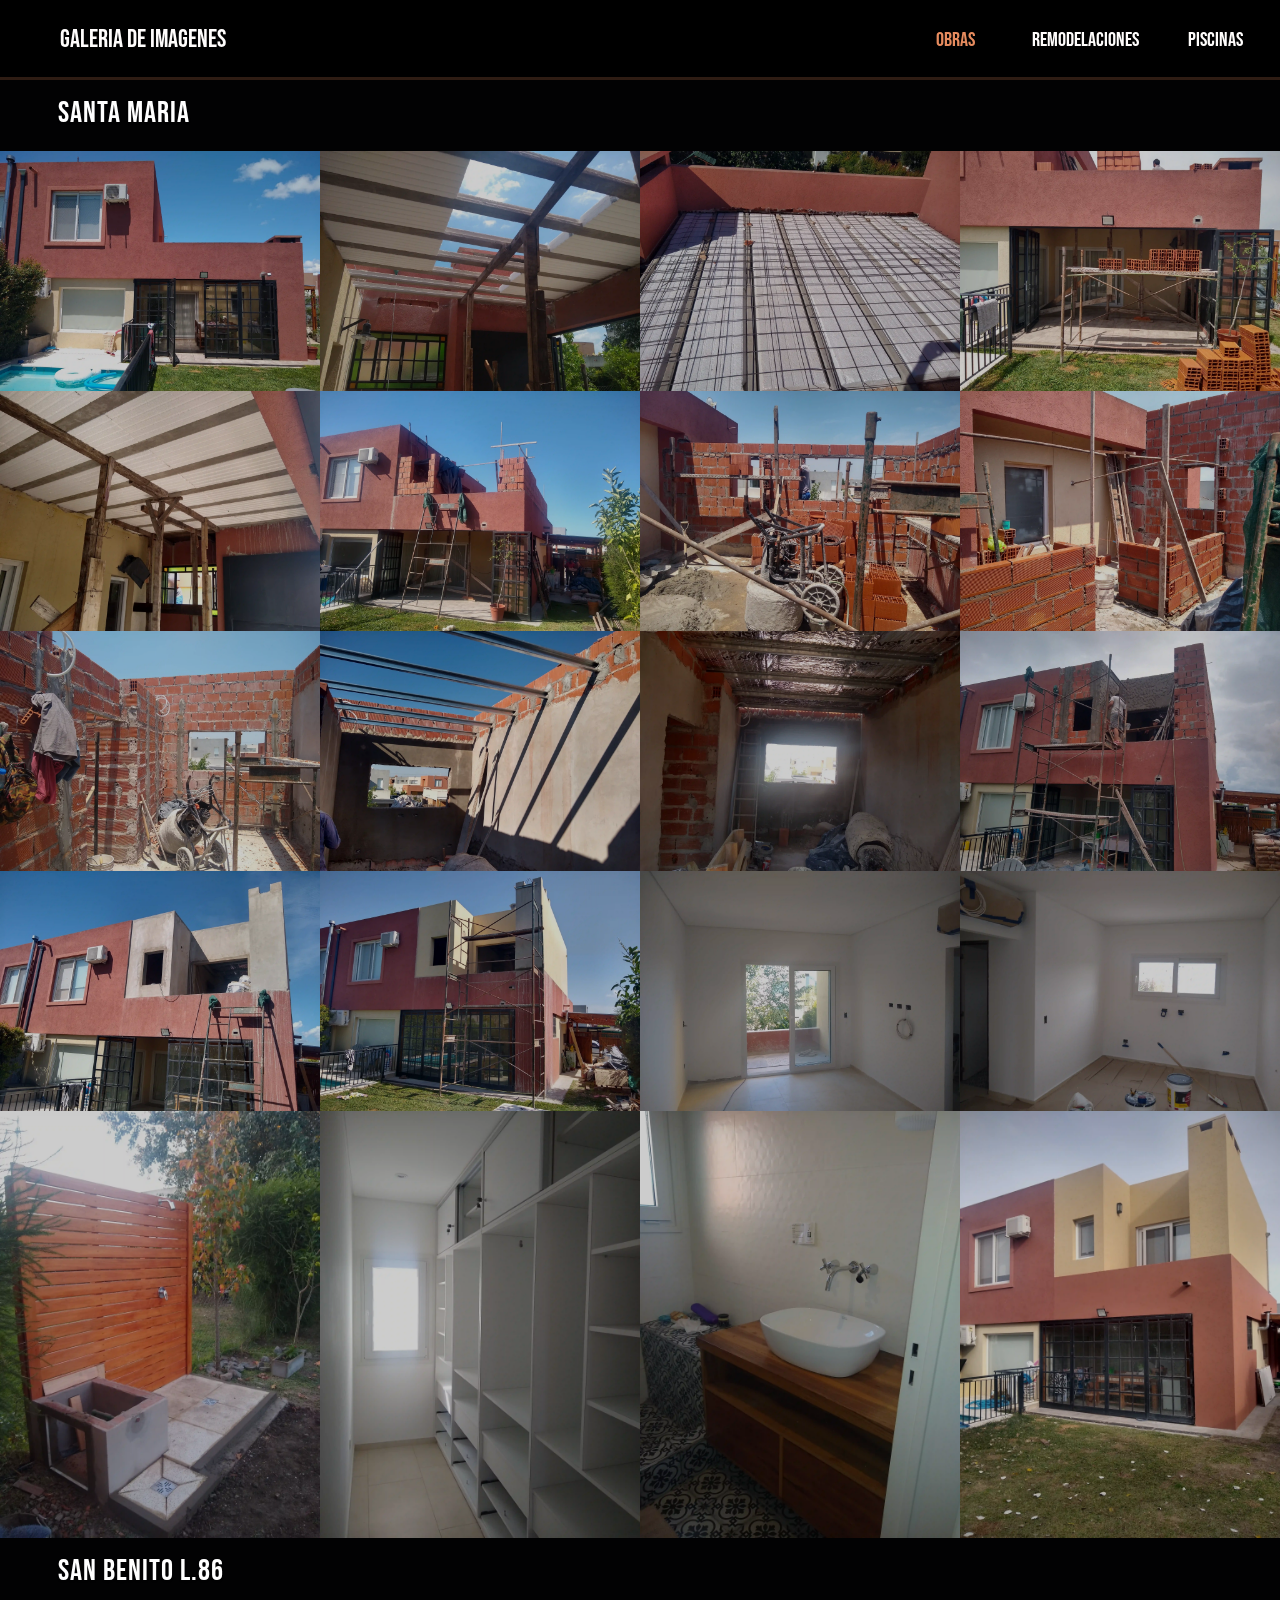
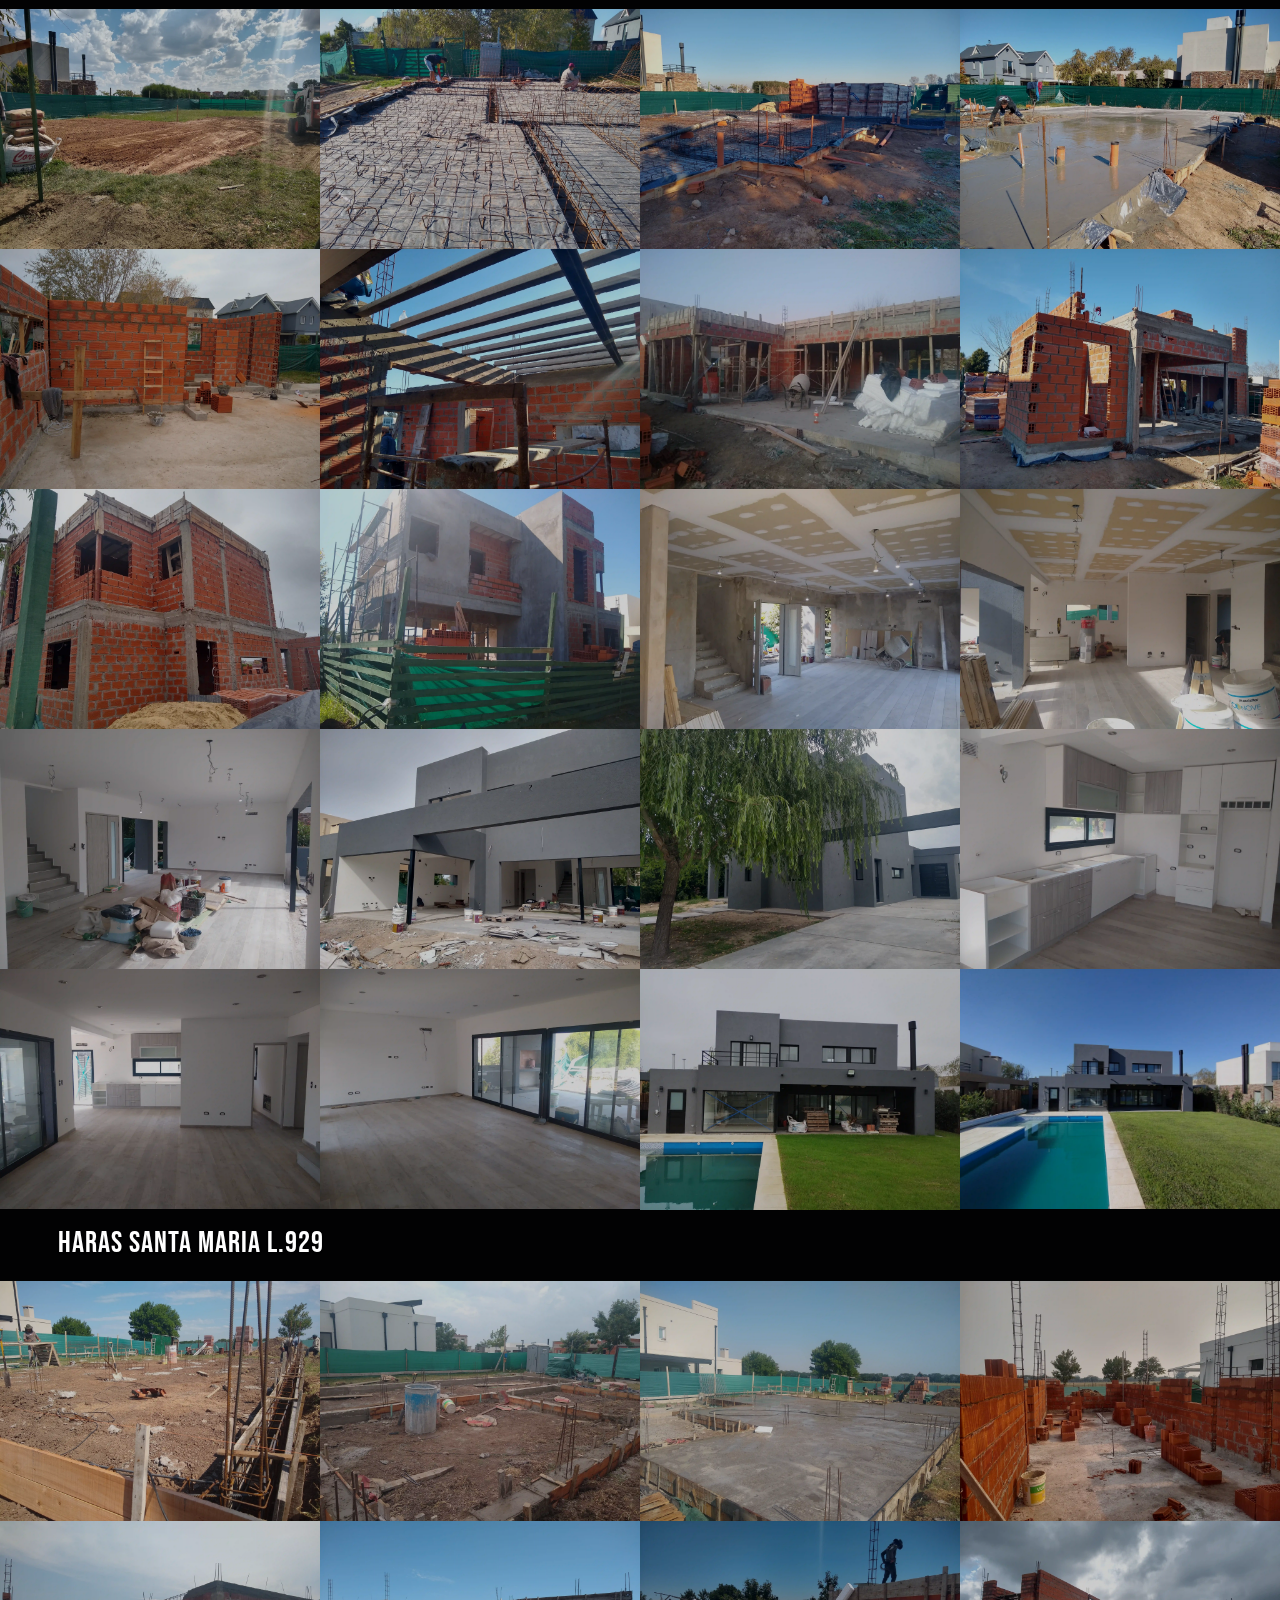
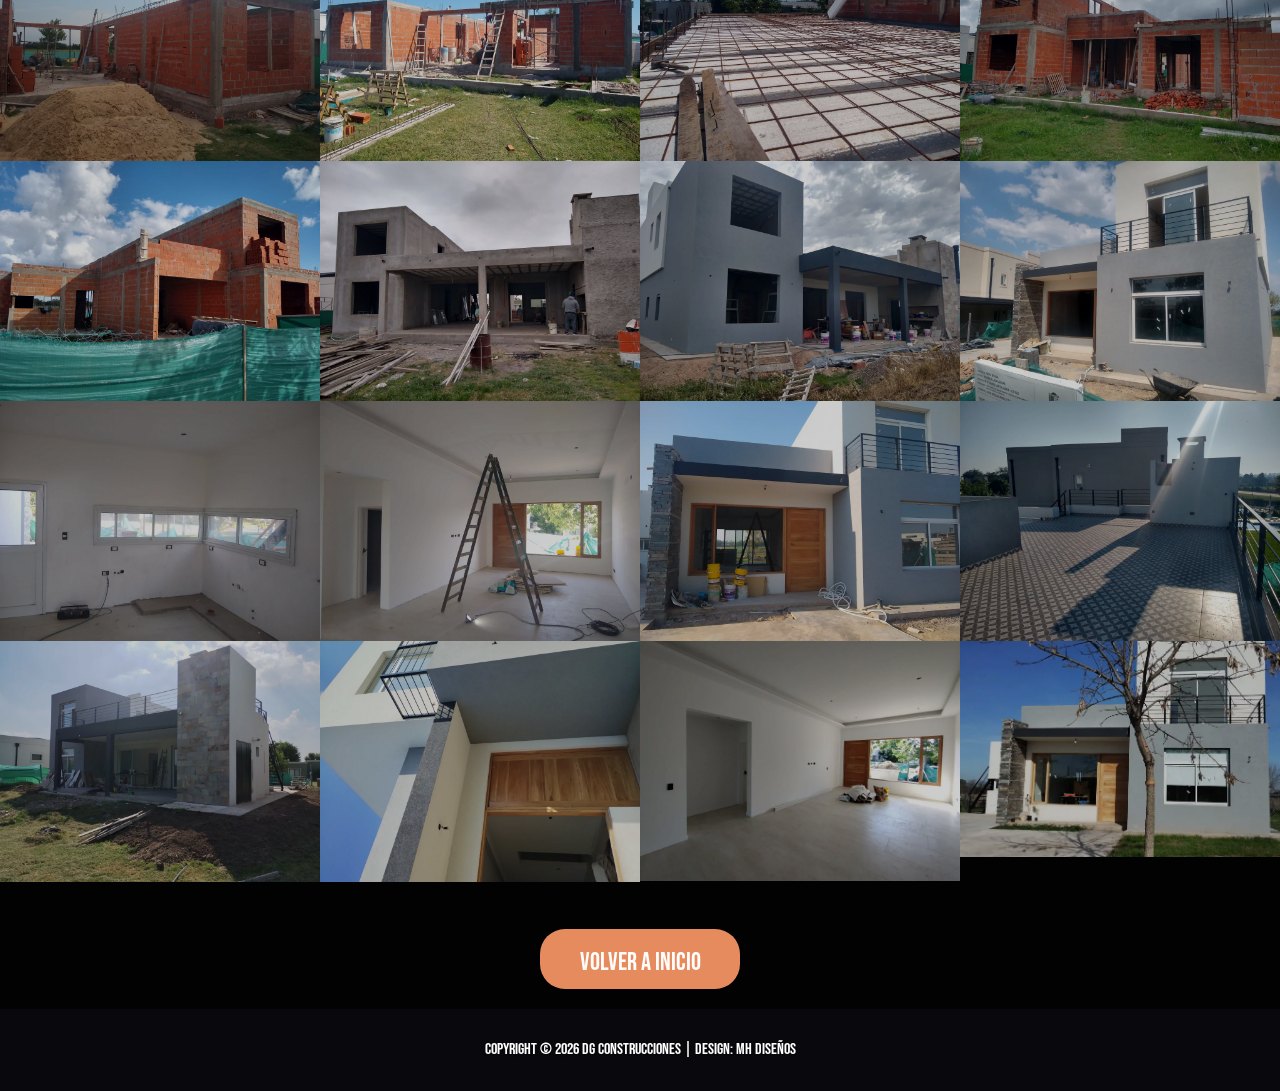
<file: pages/gallery.html>
<!DOCTYPE html>
<html lang="es-AR">
<head>
    <meta charset="utf-8">
    <meta http-equiv="X-UA-Compatible" content="IE=edge">
    <meta name="viewport" content="width=device-width, initial-scale=1">
    <title>Fotos</title>
    <link rel="stylesheet" href="../css/style.css">
    <link rel="stylesheet" href="../css/bootstrap.min.css">                                     
    <link rel="stylesheet" href="../css/hero-slider-style.css">                              
    <link rel="stylesheet" href="../css/magnific-popup.css">                                 
    <link rel="stylesheet" href="../css/templatemo-style.css">
    <link rel="shortcut icon" href="../favicon.ico">                                   

        <script src="../js/jquery-1.11.3.min.js"></script>
        <script>
		
            var tm_gray_site = false;
            
            if(tm_gray_site) {
                $('html').addClass('gray');
            }
            else {
                $('html').removeClass('gray');   
            }
        </script>
</head>

    <body>
        
        <div class="cd-hero">       
            <div class="cd-slider-nav">
                <nav class="navbar">
                    <div class="tm-navbar-bg">
                        <a class="navbar-brand text-uppercase" href="#"><i class="fa fa-picture-o tm-brand-icon"></i>Galeria de Imagenes</a>
                        <button class="navbar-toggler hidden-lg-up" type="button" data-toggle="collapse" data-target="#tmNavbar">
                            &#9776;
                        </button>
                        <div class="collapse navbar-toggleable-md text-xs-center text-uppercase tm-navbar" id="tmNavbar">
                            <ul class="nav navbar-nav">
                                <li class="nav-item active selected">
                                    <a class="nav-link" href="#0" data-no="1">Obras <span class="sr-only">(current)</span></a>
                                </li>                                
                                <li class="nav-item">
                                    <a class="nav-link" href="#0" data-no="2">Remodelaciones</a>
                                </li>
                                <li class="nav-item">
                                    <a class="nav-link" href="#0" data-no="3">PISCINAS</a>
                                </li>
                            </ul>
                        </div>                        
                    </div>

                </nav>
            </div> 

            <ul class="cd-hero-slider">

                <!-- Page 1 Gallery One -->
                <li class="selected">                    
                    <div class="cd-full-width">
                        <div class="container-fluid js-tm-page-content" data-page-no="1" data-page-type="gallery">
                            <div class="tm-img-gallery-container">
                                <div class="tm-img-gallery gallery-one">
                                    <div class="titulos">
                                        <h2>SANTA MARIA</h2>
                                    </div>
                                    <!-- Gallery One pop up connected with JS code below -->
                                    <div class="grid-item">
                                        <figure class="effect-sadie">
                                            <img src="../img/Obras/Casa Santa Maria/CSM1.webp" alt="Image" class="img-fluid tm-img">
                                            <figcaption>
                                                <!-- <h2 class="tm-figure-title">Image <span><strong>One</strong></span></h2>
                                                <p class="tm-figure-description"></p> -->
                                                <a href="../img/Obras/Casa Santa Maria/CSM1.webp"></a>
                                            </figcaption>           
                                        </figure>
                                    </div>
                                    <div class="grid-item">
                                        <figure class="effect-sadie">
                                            <img src="../img/Obras/Casa Santa Maria/CSM2.webp" alt="Image" class="img-fluid tm-img">
                                            <figcaption>
                                                <!-- <h2 class="tm-figure-title">Image <span><strong>Two</strong></span></h2>
                                                <p class="tm-figure-description"></p> -->
                                                <a href="../img/Obras/Casa Santa Maria/CSM2.webp"></a>
                                            </figcaption>
                                        </figure>
                                    </div>
                                    <div class="grid-item">
                                        <figure class="effect-sadie">
                                            <img src="../img/Obras/Casa Santa Maria/CSM3.webp" alt="Image" class="img-fluid tm-img">
                                            <figcaption>
                                                <!-- <h2 class="tm-figure-title">Image <span><strong>Three</strong></span></h2>
                                                <p class="tm-figure-description">Lorem ipsum dolor sit amet, consectetur adipiscing elit.</p> -->
                                                <a href="../img/Obras/Casa Santa Maria/CSM3.webp"></a>
                                            </figcaption>           
                                        </figure>
                                    </div>
                                    <div class="grid-item">
                                        <figure class="effect-sadie">
                                            <img src="../img/Obras/Casa Santa Maria/CSM4.webp" alt="Image" class="img-fluid tm-img">
                                            <figcaption>
                                                <!-- <h2 class="tm-figure-title">Image <span><strong>Four</strong></span></h2>
                                                <p class="tm-figure-description">Maecenas purus sem, lobortis id odio in sapien.</p> -->
                                                <a href="../img/Obras/Casa Santa Maria/CSM4.webp"></a>
                                            </figcaption>           
                                        </figure>
                                    </div>  
                                    <div class="grid-item">
                                        <figure class="effect-sadie">
                                            <img src="../img/Obras/Casa Santa Maria/CSM5.webp" alt="Image" class="img-fluid tm-img">
                                            <figcaption>
                                                <!-- <h2 class="tm-figure-title">Image <span><strong>Five</strong></span></h2>
                                                <p class="tm-figure-description">Lorem ipsum dolor sit amet, consectetur adipiscing elit.</p> -->
                                                <a href="../img/Obras/Casa Santa Maria/CSM5.webp"></a>
                                            </figcaption>           
                                        </figure>
                                    </div>
                                    <div class="grid-item">
                                        <figure class="effect-sadie">
                                            <img src="../img/Obras/Casa Santa Maria/CSM6.webp" alt="Image" class="img-fluid tm-img">
                                            <figcaption>
                                                <!-- <h2 class="tm-figure-title">Image <span><strong>Six</strong></span></h2>
                                                <p class="tm-figure-description">Maecenas purus sem, lobortis id odio in sapien.</p> -->
                                                <a href="../img/Obras/Casa Santa Maria/CSM6.webp"></a>
                                            </figcaption>
                                        </figure>
                                    </div>
                                    <div class="grid-item">
                                        <figure class="effect-sadie">
                                            <img src="../img/Obras/Casa Santa Maria/CSM7.webp" alt="Image" class="img-fluid tm-img">
                                            <figcaption>
                                                <!-- <h2 class="tm-figure-title">Image <span><strong>Seven</strong></span></h2>
                                                <p class="tm-figure-description">Lorem ipsum dolor sit amet, consectetur adipiscing elit.</p> -->
                                                <a href="../img/Obras/Casa Santa Maria/CSM7.webp"></a>
                                            </figcaption>           
                                        </figure>
                                    </div>
                                    <div class="grid-item">
                                        <figure class="effect-sadie">
                                            <img src="../img/Obras/Casa Santa Maria/CSM8.webp" alt="Image" class="img-fluid tm-img">
                                            <figcaption>
                                                <!-- <h2 class="tm-figure-title">Image <span><strong>Eight</strong></span></h2>
                                                <p class="tm-figure-description">Maecenas purus sem, lobortis id odio in sapien.</p> -->
                                                <a href="../img/Obras/Casa Santa Maria/CSM8.webp"></a>
                                            </figcaption>           
                                        </figure>
                                    </div>   
                                    <div class="grid-item">
                                        <figure class="effect-sadie">
                                            <img src="../img/Obras/Casa Santa Maria/CSM9.webp" alt="Image" class="img-fluid tm-img">
                                            <figcaption>
                                                <!-- <h2 class="tm-figure-title">Image <span><strong>Nine</strong></span></h2>
                                                <p class="tm-figure-description">Lorem ipsum dolor sit amet, consectetur adipiscing elit.</p> -->
                                                <a href="../img/Obras/Casa Santa Maria/CSM9.webp"></a>
                                            </figcaption>           
                                        </figure>
                                    </div>
                                    <div class="grid-item">
                                        <figure class="effect-sadie">
                                            <img src="../img/Obras/Casa Santa Maria/CSM10.webp" alt="Image" class="img-fluid tm-img">
                                            <figcaption>
                                                <!-- <h2 class="tm-figure-title">Image <span><strong>Ten</strong></span></h2>
                                                <p class="tm-figure-description">Maecenas purus sem, lobortis id odio in sapien.</p> -->
                                                <a href="../img/Obras/Casa Santa Maria/CSM10.webp"></a>
                                            </figcaption>
                                        </figure>
                                    </div>
                                    <div class="grid-item">
                                        <figure class="effect-sadie">
                                            <img src="../img/Obras/Casa Santa Maria/CSM11.webp" alt="Image" class="img-fluid tm-img">
                                            <figcaption>
                                                <!-- <h2 class="tm-figure-title">Image <span><strong>Eleven</strong></span></h2>
                                                <p class="tm-figure-description">Lorem ipsum dolor sit amet, consectetur adipiscing elit.</p> -->
                                                <a href="../img/Obras/Casa Santa Maria/CSM11.webp"></a>
                                            </figcaption>           
                                        </figure>
                                    </div>
                                    <div class="grid-item">
                                        <figure class="effect-sadie">
                                            <img src="../img/Obras/Casa Santa Maria/CSM12.webp" alt="Image" class="img-fluid tm-img">
                                            <figcaption>
                                                <!-- <h2 class="tm-figure-title">Image <span><strong>Twelve</strong></span></h2>
                                                <p class="tm-figure-description">Maecenas purus sem, lobortis id odio in sapien.</p> -->
                                                <a href="../img/Obras/Casa Santa Maria/CSM12.webp"></a>
                                            </figcaption>           
                                        </figure>
                                    </div>
                                    <div class="grid-item">
                                        <figure class="effect-sadie">
                                            <img src="../img/Obras/Casa Santa Maria/CSM13.webp" alt="Image" class="img-fluid tm-img">
                                            <figcaption>
                                                <!-- <h2 class="tm-figure-title">Image <span><strong>Thirteen</strong></span></h2>
                                                <p class="tm-figure-description">Lorem ipsum dolor sit amet, consectetur adipiscing elit.</p> -->
                                                <a href="../img/Obras/Casa Santa Maria/CSM13.webp"></a>
                                            </figcaption>           
                                        </figure>
                                    </div>
                                    <div class="grid-item">
                                        <figure class="effect-sadie">
                                            <img src="../img/Obras/Casa Santa Maria/CSM14.webp" alt="Image" class="img-fluid tm-img">
                                            <figcaption>
                                                <!-- <h2 class="tm-figure-title">Image <span><strong>Fourteen</strong></span></h2>
                                                <p class="tm-figure-description">Maecenas purus sem, lobortis id odio in sapien.</p> -->
                                                <a href="../img/Obras/Casa Santa Maria/CSM14.webp"></a>
                                            </figcaption>
                                        </figure>
                                    </div>
                                    <div class="grid-item">
                                        <figure class="effect-sadie">
                                            <img src="../img/Obras/Casa Santa Maria/CSM15.webp" alt="Image" class="img-fluid tm-img">
                                            <figcaption>
                                                <!-- <h2 class="tm-figure-title">Image <span><strong>Fifteen</strong></span></h2>
                                                <p class="tm-figure-description">Lorem ipsum dolor sit amet, consectetur adipiscing elit.</p> -->
                                                <a href="../img/Obras/Casa Santa Maria/CSM15.webp"></a>
                                            </figcaption>           
                                        </figure>
                                    </div>
                                    <div class="grid-item">
                                        <figure class="effect-sadie">
                                            <img src="../img/Obras/Casa Santa Maria/CSM16.webp" alt="Image" class="img-fluid tm-img">
                                            <figcaption>
                                                <!-- <h2 class="tm-figure-title">Image <span><strong>Sixteen</strong></span></h2>
                                                <p class="tm-figure-description">Maecenas purus sem, lobortis id odio in sapien.</p> -->
                                                <a href="../img/Obras/Casa Santa Maria/CSM16.webp"></a>
                                            </figcaption>           
                                        </figure>
                                    </div>
                                    <div class="grid-item">
                                        <figure class="effect-sadie">
                                            <img src="../img/Obras/Casa Santa Maria/CSM17.webp" alt="Image" class="img-fluid tm-img">
                                            <figcaption>
                                                <!-- <h2 class="tm-figure-title">Image <span><strong>Sixteen</strong></span></h2>
                                                <p class="tm-figure-description">Maecenas purus sem, lobortis id odio in sapien.</p> -->
                                                <a href="../img/Obras/Casa Santa Maria/CSM17.webp"></a>
                                            </figcaption>           
                                        </figure>
                                    </div>
                                    <div class="grid-item">
                                        <figure class="effect-sadie">
                                            <img src="../img/Obras/Casa Santa Maria/CSM18.webp" alt="Image" class="img-fluid tm-img">
                                            <figcaption>
                                                <!-- <h2 class="tm-figure-title">Image <span><strong>Sixteen</strong></span></h2>
                                                <p class="tm-figure-description">Maecenas purus sem, lobortis id odio in sapien.</p> -->
                                                <a href="../img/Obras/Casa Santa Maria/CSM18.webp"></a>
                                            </figcaption>           
                                        </figure>
                                    </div>
                                    <div class="grid-item">
                                        <figure class="effect-sadie">
                                            <img src="../img/Obras/Casa Santa Maria/CSM19.webp" alt="Image" class="img-fluid tm-img">
                                            <figcaption>
                                                <!-- <h2 class="tm-figure-title">Image <span><strong>Sixteen</strong></span></h2>
                                                <p class="tm-figure-description">Maecenas purus sem, lobortis id odio in sapien.</p> -->
                                                <a href="../img/Obras/Casa Santa Maria/CSM19.webp"></a>
                                            </figcaption>           
                                        </figure>
                                    </div>
                                    <div class="grid-item">
                                        <figure class="effect-sadie">
                                            <img src="../img/Obras/Casa Santa Maria/CSM21.webp" alt="Image" class="img-fluid tm-img">
                                            <figcaption>
                                                <!-- <h2 class="tm-figure-title">Image <span><strong>Sixteen</strong></span></h2>
                                                <p class="tm-figure-description">Maecenas purus sem, lobortis id odio in sapien.</p> -->
                                                <a href="../img/Obras/Casa Santa Maria/CSM21.webp"></a>
                                            </figcaption>           
                                        </figure>
                                    </div> 
                                    <div class="titulos">
                                        <h2>SAN BENITO L.86</h2>
                                    </div>
                                    <div class="grid-item">
                                        <figure class="effect-sadie">
                                            <img src="../img/Obras/San Benito/SB3.webp" alt="Image" class="img-fluid tm-img">
                                            <figcaption>
                                                <!-- <h2 class="tm-figure-title">Image <span><strong></strong></span></h2>
                                                <p class="tm-figure-description"></p> -->
                                                <a href="../img/Obras/San Benito/SB3.webp"></a>
                                            </figcaption>           
                                        </figure>
                                    </div>
                                    <div class="grid-item">
                                        <figure class="effect-sadie">
                                            <img src="../img/Obras/San Benito/SB4.webp" alt="Image" class="img-fluid tm-img">
                                            <figcaption>
                                                <!-- <h2 class="tm-figure-title">Image <span><strong></strong></span></h2>
                                                <p class="tm-figure-description"></p> -->
                                                <a href="../img/Obras/San Benito/SB4.webp"></a>
                                            </figcaption>           
                                        </figure>
                                    </div>
                                    <div class="grid-item">
                                        <figure class="effect-sadie">
                                            <img src="../img/Obras/San Benito/SB5.webp" alt="Image" class="img-fluid tm-img">
                                            <figcaption>
                                                <!-- <h2 class="tm-figure-title">Image <span><strong></strong></span></h2>
                                                <p class="tm-figure-description"></p> -->
                                                <a href="../img/Obras/San Benito/SB5.webp"></a>
                                            </figcaption>           
                                        </figure>
                                    </div>
                                    <div class="grid-item">
                                        <figure class="effect-sadie">
                                            <img src="../img/Obras/San Benito/SB6.webp" alt="Image" class="img-fluid tm-img">
                                            <figcaption>
                                                <!-- <h2 class="tm-figure-title">Image <span><strong></strong></span></h2>
                                                <p class="tm-figure-description"></p> -->
                                                <a href="../img/Obras/San Benito/SB6.webp"></a>
                                            </figcaption>           
                                        </figure>
                                    </div>
                                    <div class="grid-item">
                                        <figure class="effect-sadie">
                                            <img src="../img/Obras/San Benito/SB7.webp" alt="Image" class="img-fluid tm-img">
                                            <figcaption>
                                                <!-- <h2 class="tm-figure-title">Image <span><strong></strong></span></h2>
                                                <p class="tm-figure-description"></p> -->
                                                <a href="../img/Obras/San Benito/SB7.webp"></a>
                                            </figcaption>           
                                        </figure>
                                    </div>
                                    <div class="grid-item">
                                        <figure class="effect-sadie">
                                            <img src="../img/Obras/San Benito/SB8.webp" alt="Image" class="img-fluid tm-img">
                                            <figcaption>
                                                <!-- <h2 class="tm-figure-title">Image <span><strong></strong></span></h2>
                                                <p class="tm-figure-description"></p> -->
                                                <a href="../img/Obras/San Benito/SB8.webp"></a>
                                            </figcaption>           
                                        </figure>
                                    </div>
                                    <div class="grid-item">
                                        <figure class="effect-sadie">
                                            <img src="../img/Obras/San Benito/SB9.webp" alt="Image" class="img-fluid tm-img">
                                            <figcaption>
                                                <!-- <h2 class="tm-figure-title">Image <span><strong></strong></span></h2>
                                                <p class="tm-figure-description"></p> -->
                                                <a href="../img/Obras/San Benito/SB9.webp"></a>
                                            </figcaption>           
                                        </figure>
                                    </div>
                                    <div class="grid-item">
                                        <figure class="effect-sadie">
                                            <img src="../img/Obras/San Benito/SB10.webp" alt="Image" class="img-fluid tm-img">
                                            <figcaption>
                                                <!-- <h2 class="tm-figure-title">Image <span><strong></strong></span></h2>
                                                <p class="tm-figure-description"></p> -->
                                                <a href="../img/Obras/San Benito/SB10.webp"></a>
                                            </figcaption>           
                                        </figure>
                                    </div>
                                    <div class="grid-item">
                                        <figure class="effect-sadie">
                                            <img src="../img/Obras/San Benito/SB11.webp" alt="Image" class="img-fluid tm-img">
                                            <figcaption>
                                                <!-- <h2 class="tm-figure-title">Image <span><strong></strong></span></h2>
                                                <p class="tm-figure-description"></p> -->
                                                <a href="../img/Obras/San Benito/SB11.webp"></a>
                                            </figcaption>           
                                        </figure>
                                    </div>
                                    <div class="grid-item">
                                        <figure class="effect-sadie">
                                            <img src="../img/Obras/San Benito/SB12.webp" alt="Image" class="img-fluid tm-img">
                                            <figcaption>
                                                <!-- <h2 class="tm-figure-title">Image <span><strong></strong></span></h2>
                                                <p class="tm-figure-description"></p> -->
                                                <a href="../img/Obras/San Benito/SB12.webp"></a>
                                            </figcaption>           
                                        </figure>
                                    </div>
                                    <div class="grid-item">
                                        <figure class="effect-sadie">
                                            <img src="../img/Obras/San Benito/SB13.webp" alt="Image" class="img-fluid tm-img">
                                            <figcaption>
                                                <!-- <h2 class="tm-figure-title">Image <span><strong></strong></span></h2>
                                                <p class="tm-figure-description"></p> -->
                                                <a href="../img/Obras/San Benito/SB13.webp"></a>
                                            </figcaption>           
                                        </figure>
                                    </div>
                                    <div class="grid-item">
                                        <figure class="effect-sadie">
                                            <img src="../img/Obras/San Benito/SB14.webp" alt="Image" class="img-fluid tm-img">
                                            <figcaption>
                                                <!-- <h2 class="tm-figure-title">Image <span><strong></strong></span></h2>
                                                <p class="tm-figure-description"></p> -->
                                                <a href="../img/Obras/San Benito/SB14.webp"></a>
                                            </figcaption>           
                                        </figure>
                                    </div>
                                    <div class="grid-item">
                                        <figure class="effect-sadie">
                                            <img src="../img/Obras/San Benito/SB15.webp" alt="Image" class="img-fluid tm-img">
                                            <figcaption>
                                                <!-- <h2 class="tm-figure-title">Image <span><strong></strong></span></h2>
                                                <p class="tm-figure-description"></p> -->
                                                <a href="../img/Obras/San Benito/SB15.webp"></a>
                                            </figcaption>           
                                        </figure>
                                    </div>
                                    <div class="grid-item">
                                        <figure class="effect-sadie">
                                            <img src="../img/Obras/San Benito/SB16.webp" alt="Image" class="img-fluid tm-img">
                                            <figcaption>
                                                <!-- <h2 class="tm-figure-title">Image <span><strong></strong></span></h2>
                                                <p class="tm-figure-description"></p> -->
                                                <a href="../img/Obras/San Benito/SB16.webp"></a>
                                            </figcaption>           
                                        </figure>
                                    </div>
                                    <div class="grid-item">
                                        <figure class="effect-sadie">
                                            <img src="../img/Obras/San Benito/SB18.webp" alt="Image" class="img-fluid tm-img">
                                            <figcaption>
                                                <!-- <h2 class="tm-figure-title">Image <span><strong></strong></span></h2>
                                                <p class="tm-figure-description"></p> -->
                                                <a href="../img/Obras/San Benito/SB18.webp"></a>
                                            </figcaption>           
                                        </figure>
                                    </div>
                                    <div class="grid-item">
                                        <figure class="effect-sadie">
                                            <img src="../img/Obras/San Benito/SB19.webp" alt="Image" class="img-fluid tm-img">
                                            <figcaption>
                                                <!-- <h2 class="tm-figure-title">Image <span><strong></strong></span></h2>
                                                <p class="tm-figure-description"></p> -->
                                                <a href="../img/Obras/San Benito/SB19.webp"></a>
                                            </figcaption>           
                                        </figure>
                                    </div>
                                    <div class="grid-item">
                                        <figure class="effect-sadie">
                                            <img src="../img/Obras/San Benito/SB20.webp" alt="Image" class="img-fluid tm-img">
                                            <figcaption>
                                                <!-- <h2 class="tm-figure-title">Image <span><strong></strong></span></h2>
                                                <p class="tm-figure-description"></p> -->
                                                <a href="../img/Obras/San Benito/SB20.webp"></a>
                                            </figcaption>           
                                        </figure>
                                    </div>
                                    <div class="grid-item">
                                        <figure class="effect-sadie">
                                            <img src="../img/Obras/San Benito/SB21.webp" alt="Image" class="img-fluid tm-img">
                                            <figcaption>
                                                <!-- <h2 class="tm-figure-title">Image <span><strong></strong></span></h2>
                                                <p class="tm-figure-description"></p -->
                                                <a href="../img/Obras/San Benito/SB21.webp"></a>
                                            </figcaption>           
                                        </figure>
                                    </div>
                                    <div class="grid-item">
                                        <figure class="effect-sadie">
                                            <img src="../img/Obras/San Benito/SB22.webp" alt="Image" class="img-fluid tm-img">
                                            <figcaption>
                                                <!-- <h2 class="tm-figure-title">Image <span><strong></strong></span></h2>
                                                <p class="tm-figure-description"></p> -->
                                                <a href="../img/Obras/San Benito/SB22.webp"></a>
                                            </figcaption>           
                                        </figure>
                                    </div>
                                    <div class="grid-item">
                                        <figure class="effect-sadie">
                                            <img src="../img/Obras/San Benito/SB23.webp" alt="Image" class="img-fluid tm-img">
                                            <figcaption>
                                                <!-- <h2 class="tm-figure-title">Image <span><strong></strong></span></h2>
                                                <p class="tm-figure-description"></p> -->
                                                <a href="../img/Obras/San Benito/SB23.webp"></a>
                                            </figcaption>           
                                        </figure>
                                    </div>
                                    <div class="titulos">
                                        <h2>HARAS SANTA MARIA L.929</h2>
                                    </div>
                                    <!-- Gallery One pop up connected with JS code below -->
                                    <div class="grid-item">
                                        <figure class="effect-sadie">
                                            <img src="../img/Obras/HSM 929/HSM1.webp" alt="Image" class="img-fluid tm-img">
                                            <figcaption>
                                                <!-- <h2 class="tm-figure-title">Image <span><strong>One</strong></span></h2>
                                                <p class="tm-figure-description"></p> -->
                                                <a href="../img/Obras/HSM 929/HSM1.webp"></a>
                                            </figcaption>           
                                        </figure>
                                    </div>
                                    <div class="grid-item">
                                        <figure class="effect-sadie">
                                            <img src="../img/Obras/HSM 929/HSM2.webp" alt="Image" class="img-fluid tm-img">
                                            <figcaption>
                                                <!-- <h2 class="tm-figure-title">Image <span><strong>Two</strong></span></h2>
                                                <p class="tm-figure-description"></p> -->
                                                <a href="../img/Obras/HSM 929/HSM2.webp"></a>
                                            </figcaption>
                                        </figure>
                                    </div>
                                    <div class="grid-item">
                                        <figure class="effect-sadie">
                                            <img src="../img/Obras/HSM 929/HSM3.webp" alt="Image" class="img-fluid tm-img">
                                            <figcaption>
                                                <!-- <h2 class="tm-figure-title">Image <span><strong>Three</strong></span></h2>
                                                <p class="tm-figure-description">Lorem ipsum dolor sit amet, consectetur adipiscing elit.</p> -->
                                                <a href="../img/Obras/HSM 929/HSM3.webp"></a>
                                            </figcaption>           
                                        </figure>
                                    </div>
                                    <div class="grid-item">
                                        <figure class="effect-sadie">
                                            <img src="../img/Obras/HSM 929/HSM4.webp" alt="Image" class="img-fluid tm-img">
                                            <figcaption>
                                                <!-- <h2 class="tm-figure-title">Image <span><strong>Four</strong></span></h2>
                                                <p class="tm-figure-description">Maecenas purus sem, lobortis id odio in sapien.</p> -->
                                                <a href="../img/Obras/HSM 929/HSM4.webp"></a>
                                            </figcaption>           
                                        </figure>
                                    </div>  
                                    <div class="grid-item">
                                        <figure class="effect-sadie">
                                            <img src="../img/Obras/HSM 929/HSM5.webp" alt="Image" class="img-fluid tm-img">
                                            <figcaption>
                                                <!-- <h2 class="tm-figure-title">Image <span><strong>Five</strong></span></h2>
                                                <p class="tm-figure-description">Lorem ipsum dolor sit amet, consectetur adipiscing elit.</p> -->
                                                <a href="../img/Obras/HSM 929/HSM5.webp"></a>
                                            </figcaption>           
                                        </figure>
                                    </div>
                                    <div class="grid-item">
                                        <figure class="effect-sadie">
                                            <img src="../img/Obras/HSM 929/HSM6.webp" alt="Image" class="img-fluid tm-img">
                                            <figcaption>
                                                <!-- <h2 class="tm-figure-title">Image <span><strong>Six</strong></span></h2>
                                                <p class="tm-figure-description">Maecenas purus sem, lobortis id odio in sapien.</p> -->
                                                <a href="../img/Obras/HSM 929/HSM6.webp"></a>
                                            </figcaption>
                                        </figure>
                                    </div>
                                    <div class="grid-item">
                                        <figure class="effect-sadie">
                                            <img src="../img/Obras/HSM 929/HSM7.webp" alt="Image" class="img-fluid tm-img">
                                            <figcaption>
                                                <!-- <h2 class="tm-figure-title">Image <span><strong>Seven</strong></span></h2>
                                                <p class="tm-figure-description">Lorem ipsum dolor sit amet, consectetur adipiscing elit.</p> -->
                                                <a href="../img/Obras/HSM 929/HSM7.webp"></a>
                                            </figcaption>           
                                        </figure>
                                    </div>
                                    <div class="grid-item">
                                        <figure class="effect-sadie">
                                            <img src="../img/Obras/HSM 929/HSM8.webp" alt="Image" class="img-fluid tm-img">
                                            <figcaption>
                                                <!-- <h2 class="tm-figure-title">Image <span><strong>Eight</strong></span></h2>
                                                <p class="tm-figure-description">Maecenas purus sem, lobortis id odio in sapien.</p> -->
                                                <a href="../img/Obras/HSM 929/HSM8.webp"></a>
                                            </figcaption>           
                                        </figure>
                                    </div>   
                                    <div class="grid-item">
                                        <figure class="effect-sadie">
                                            <img src="../img/Obras/HSM 929/HSM9.webp" alt="Image" class="img-fluid tm-img">
                                            <figcaption>
                                                <!-- <h2 class="tm-figure-title">Image <span><strong>Nine</strong></span></h2>
                                                <p class="tm-figure-description">Lorem ipsum dolor sit amet, consectetur adipiscing elit.</p> -->
                                                <a href="../img/Obras/HSM 929/HSM9.webp"></a>
                                            </figcaption>           
                                        </figure>
                                    </div>
                                    <div class="grid-item">
                                        <figure class="effect-sadie">
                                            <img src="../img/Obras/HSM 929/HSM10.webp" alt="Image" class="img-fluid tm-img">
                                            <figcaption>
                                                <!-- <h2 class="tm-figure-title">Image <span><strong>Ten</strong></span></h2>
                                                <p class="tm-figure-description">Maecenas purus sem, lobortis id odio in sapien.</p> -->
                                                <a href="../img/Obras/HSM 929/HSM10.webp"></a>
                                            </figcaption>
                                        </figure>
                                    </div>
                                    <div class="grid-item">
                                        <figure class="effect-sadie">
                                            <img src="../img/Obras/HSM 929/HSM11.webp" alt="Image" class="img-fluid tm-img">
                                            <figcaption>
                                                <!-- <h2 class="tm-figure-title">Image <span><strong>Eleven</strong></span></h2>
                                                <p class="tm-figure-description">Lorem ipsum dolor sit amet, consectetur adipiscing elit.</p> -->
                                                <a href="../img/Obras/HSM 929/HSM11.webp"></a>
                                            </figcaption>           
                                        </figure>
                                    </div>
                                    <div class="grid-item">
                                        <figure class="effect-sadie">
                                            <img src="../img/Obras/HSM 929/HSM12.webp" alt="Image" class="img-fluid tm-img">
                                            <figcaption>
                                                <!-- <h2 class="tm-figure-title">Image <span><strong>Twelve</strong></span></h2>
                                                <p class="tm-figure-description">Maecenas purus sem, lobortis id odio in sapien.</p> -->
                                                <a href="../img/Obras/HSM 929/HSM12.webp"></a>
                                            </figcaption>           
                                        </figure>
                                    </div>
                                    <div class="grid-item">
                                        <figure class="effect-sadie">
                                            <img src="../img/Obras/HSM 929/HSM13.webp" alt="Image" class="img-fluid tm-img">
                                            <figcaption>
                                                <!-- <h2 class="tm-figure-title">Image <span><strong>Thirteen</strong></span></h2>
                                                <p class="tm-figure-description">Lorem ipsum dolor sit amet, consectetur adipiscing elit.</p> -->
                                                <a href="../img/Obras/HSM 929/HSM13.webp"></a>
                                            </figcaption>           
                                        </figure>
                                    </div>
                                    <div class="grid-item">
                                        <figure class="effect-sadie">
                                            <img src="../img/Obras/HSM 929/HSM14.webp" alt="Image" class="img-fluid tm-img">
                                            <figcaption>
                                                <!-- <h2 class="tm-figure-title">Image <span><strong>Fourteen</strong></span></h2>
                                                <p class="tm-figure-description">Maecenas purus sem, lobortis id odio in sapien.</p> -->
                                                <a href="../img/Obras/HSM 929/HSM14.webp"></a>
                                            </figcaption>
                                        </figure>
                                    </div>
                                    <div class="grid-item">
                                        <figure class="effect-sadie">
                                            <img src="../img/Obras/HSM 929/HSM15.webp" alt="Image" class="img-fluid tm-img">
                                            <figcaption>
                                                <!-- <h2 class="tm-figure-title">Image <span><strong>Fifteen</strong></span></h2>
                                                <p class="tm-figure-description">Lorem ipsum dolor sit amet, consectetur adipiscing elit.</p> -->
                                                <a href="../img/Obras/HSM 929/HSM15.webp"></a>
                                            </figcaption>           
                                        </figure>
                                    </div>
                                    <div class="grid-item">
                                        <figure class="effect-sadie">
                                            <img src="../img/Obras/HSM 929/HSM16.webp" alt="Image" class="img-fluid tm-img">
                                            <figcaption>
                                                <!-- <h2 class="tm-figure-title">Image <span><strong>Sixteen</strong></span></h2>
                                                <p class="tm-figure-description">Maecenas purus sem, lobortis id odio in sapien.</p> -->
                                                <a href="../img/Obras/HSM 929/HSM16.webp"></a>
                                            </figcaption>           
                                        </figure>
                                    </div>
                                    <div class="grid-item">
                                        <figure class="effect-sadie">
                                            <img src="../img/Obras/HSM 929/HSM17.webp" alt="Image" class="img-fluid tm-img">
                                            <figcaption>
                                                <!-- <h2 class="tm-figure-title">Image <span><strong>Sixteen</strong></span></h2>
                                                <p class="tm-figure-description">Maecenas purus sem, lobortis id odio in sapien.</p> -->
                                                <a href="../img/Obras/HSM 929/HSM17.webp"></a>
                                            </figcaption>           
                                        </figure>
                                    </div>
                                    <div class="grid-item">
                                        <figure class="effect-sadie">
                                            <img src="../img/Obras/HSM 929/HSM18.webp" alt="Image" class="img-fluid tm-img">
                                            <figcaption>
                                                <!-- <h2 class="tm-figure-title">Image <span><strong>Sixteen</strong></span></h2>
                                                <p class="tm-figure-description">Maecenas purus sem, lobortis id odio in sapien.</p> -->
                                                <a href="../img/Obras/HSM 929/HSM18.webp"></a>
                                            </figcaption>           
                                        </figure>
                                    </div>
                                    <div class="grid-item">
                                        <figure class="effect-sadie">
                                            <img src="../img/Obras/HSM 929/HSM19.webp" alt="Image" class="img-fluid tm-img">
                                            <figcaption>
                                                <!-- <h2 class="tm-figure-title">Image <span><strong>Sixteen</strong></span></h2>
                                                <p class="tm-figure-description">Maecenas purus sem, lobortis id odio in sapien.</p> -->
                                                <a href="../img/Obras/HSM 929/HSM19.webp"></a>
                                            </figcaption>           
                                        </figure>
                                    </div>
                                    <div class="grid-item">
                                        <figure class="effect-sadie">
                                            <img src="../img/Obras/HSM 929/HSM21.webp" alt="Image" class="img-fluid tm-img">
                                            <figcaption>
                                                <!-- <h2 class="tm-figure-title">Image <span><strong>Sixteen</strong></span></h2>
                                                <p class="tm-figure-description">Maecenas purus sem, lobortis id odio in sapien.</p> -->
                                                <a href="../img/Obras/HSM 929/HSM21.webp"></a>
                                            </figcaption>           
                                        </figure>
                                    </div> 
                                </div>                                 
                            </div>
                        </div>                                                    
                    </div>                    
                </li>

                <!-- Page 2 Gallery Two -->
                <li>                    
                    <div class="cd-full-width">
                        <div class="container-fluid js-tm-page-content" data-page-no="2" data-page-type="gallery">
                            <div class="tm-img-gallery-container">
                                <div class="tm-img-gallery gallery-two">
                                <!-- Gallery Two pop up connected with JS code below -->
                                <div class="titulos">
                                    <h2>BARRIO EL CAZADOR</h2>
                                </div>
                                    <div class="grid-item">
                                        <figure class="effect-sadie">
                                            <img src="../img/Kenedy El Cazador (Remodelacion)/CAZ1.webp" alt="Image" class="img-fluid tm-img">
                                            <figcaption>
                                                <!-- <h2 class="tm-figure-title">Pix <span><strong>One</strong></span></h2>
                                                <p class="tm-figure-description">Suspendisse id placerat risus. Mauris quis luctus risus.</p> -->
                                                <a href="../img/Kenedy El Cazador (Remodelacion)/CAZ1.webp"></a>
                                            </figcaption>           
                                        </figure>
                                    </div>
                                    <div class="grid-item">
                                        <figure class="effect-sadie">
                                            <img src="../img/Kenedy El Cazador (Remodelacion)/CAZ2.webp" alt="Image" class="img-fluid tm-img">
                                            <figcaption>
                                                <!-- <h2 class="tm-figure-title">Pix <span><strong>Two</strong></span></h2>
                                                <p class="tm-figure-description">Maecenas purus sem, lobortis id odio in sapien.</p> -->
                                                <a href="../img/Kenedy El Cazador (Remodelacion)/CAZ2.webp"></a>
                                            </figcaption>           
                                        </figure>
                                    </div>
                                    <div class="grid-item">
                                        <figure class="effect-sadie">
                                            <img src="../img/Kenedy El Cazador (Remodelacion)/CAZ3.webp" alt="Image" class="img-fluid tm-img">
                                            <figcaption>
                                                <!-- <h2 class="tm-figure-title">Pix <span><strong>Three</strong></span></h2>
                                                <p class="tm-figure-description">Suspendisse id placerat risus. Mauris quis luctus risus.</p> -->
                                                <a href="../img/Kenedy El Cazador (Remodelacion)/CAZ3.webp"></a>
                                            </figcaption>           
                                        </figure>
                                    </div>
                                    <div class="grid-item">
                                        <figure class="effect-sadie">
                                            <img src="../img/Kenedy El Cazador (Remodelacion)/CAZ4.webp" alt="Image" class="img-fluid tm-img">
                                            <figcaption>
                                                <!-- <h2 class="tm-figure-title">Pix <span><strong>Four</strong></span></h2>
                                                <p class="tm-figure-description">Maecenas purus sem, lobortis id odio in sapien.</p> -->
                                                <a href="../img/Kenedy El Cazador (Remodelacion)/CAZ4.webp"></a>
                                            </figcaption>           
                                        </figure>
                                    </div>
                                    <div class="grid-item">
                                        <figure class="effect-sadie">
                                            <img src="../img/Kenedy El Cazador (Remodelacion)/CAZ5.webp" alt="Image" class="img-fluid tm-img">
                                            <figcaption>
                                                <!-- <h2 class="tm-figure-title">Pix <span><strong>Five</strong></span></h2>
                                                <p class="tm-figure-description">Suspendisse id placerat risus. Mauris quis luctus risus.</p> -->
                                                <a href="../img/Kenedy El Cazador (Remodelacion)/CAZ5.webp"></a>
                                            </figcaption>           
                                        </figure>
                                    </div>
                                    <div class="grid-item">
                                        <figure class="effect-sadie">
                                            <img src="../img/Kenedy El Cazador (Remodelacion)/CAZ6.webp" alt="Image" class="img-fluid tm-img">
                                            <figcaption>
                                                <!-- <h2 class="tm-figure-title">Pix <span><strong>Six</strong></span></h2>
                                                <p class="tm-figure-description">Maecenas purus sem, lobortis id odio in sapien.</p> -->
                                                <a href="../img/Kenedy El Cazador (Remodelacion)/CAZ6.webp"></a>
                                            </figcaption>           
                                        </figure>
                                    </div>  
                                    <div class="grid-item">
                                        <figure class="effect-sadie">
                                            <img src="../img/Kenedy El Cazador (Remodelacion)/CAZ7.webp" alt="Image" class="img-fluid tm-img">
                                            <figcaption>
                                                <!-- <h2 class="tm-figure-title">Pix <span><strong>Seven</strong></span></h2>
                                                <p class="tm-figure-description">Maecenas purus sem, lobortis id odio in sapien.</p> -->
                                                <a href="../img/Kenedy El Cazador (Remodelacion)/CAZ7.webp"></a>
                                            </figcaption>           
                                        </figure>
                                    </div>  
                                    <div class="grid-item">
                                        <figure class="effect-sadie">
                                            <img src="../img/Kenedy El Cazador (Remodelacion)/CAZ8.webp" alt="Image" class="img-fluid tm-img">
                                            <figcaption>
                                                <!-- <h2 class="tm-figure-title">Pix <span><strong>Eight</strong></span></h2>
                                                <p class="tm-figure-description">Maecenas purus sem, lobortis id odio in sapien.</p> -->
                                                <a href="../img/Kenedy El Cazador (Remodelacion)/CAZ8.webp"></a>
                                            </figcaption>           
                                        </figure>
                                    </div>  
                                    <div class="grid-item">
                                        <figure class="effect-sadie">
                                            <img src="../img/Kenedy El Cazador (Remodelacion)/CAZ9.webp" alt="Image" class="img-fluid tm-img">
                                            <figcaption>
                                                <!-- <h2 class="tm-figure-title">Pix <span><strong>Nine</strong></span></h2>
                                                <p class="tm-figure-description">Maecenas purus sem, lobortis id odio in sapien.</p> -->
                                                <a href="../img/Kenedy El Cazador (Remodelacion)/CAZ9.webp"></a>
                                            </figcaption>           
                                        </figure>
                                    </div>  
                                    <div class="grid-item">
                                        <figure class="effect-sadie">
                                            <img src="../img/Kenedy El Cazador (Remodelacion)/CAZ10.webp" alt="Image" class="img-fluid tm-img">
                                            <figcaption>
                                                <!-- <h2 class="tm-figure-title">Pix <span><strong>Ten</strong></span></h2>
                                                <p class="tm-figure-description">Maecenas purus sem, lobortis id odio in sapien.</p> -->
                                                <a href="../img/Kenedy El Cazador (Remodelacion)/CAZ10.webp"></a>
                                            </figcaption>           
                                        </figure>
                                    </div>  
                                    <div class="grid-item">
                                        <figure class="effect-sadie">
                                            <img src="../img/Kenedy El Cazador (Remodelacion)/CAZ11.webp" alt="Image" class="img-fluid tm-img">
                                            <figcaption>
                                                <!-- <h2 class="tm-figure-title">Pix <span><strong>Eleven</strong></span></h2>
                                                <p class="tm-figure-description">Maecenas purus sem, lobortis id odio in sapien.</p> -->
                                                <a href="../img/Kenedy El Cazador (Remodelacion)/CAZ11.webp"></a>
                                            </figcaption>           
                                        </figure>
                                    </div>
                                    <div class="grid-item">
                                        <figure class="effect-sadie">
                                            <img src="../img/Kenedy El Cazador (Remodelacion)/CAZ11.webp" alt="Image" class="img-fluid tm-img">
                                            <figcaption>
                                                <!-- <h2 class="tm-figure-title">Pix <span><strong>Eleven</strong></span></h2>
                                                <p class="tm-figure-description">Maecenas purus sem, lobortis id odio in sapien.</p> -->
                                                <a href="../img/Kenedy El Cazador (Remodelacion)/CAZ11.webp"></a>
                                            </figcaption>           
                                        </figure>
                                    </div>  
                                    <div class="grid-item">
                                        <figure class="effect-sadie">
                                            <img src="../img/Kenedy El Cazador (Remodelacion)/CAZ12.webp" alt="Image" class="img-fluid tm-img">
                                            <figcaption>
                                                <!-- <h2 class="tm-figure-title">Pix <span><strong>Twelve</strong></span></h2>
                                                <p class="tm-figure-description">Maecenas purus sem, lobortis id odio in sapien.</p> -->
                                                <a href="../img/Kenedy El Cazador (Remodelacion)/CAZ12.webp"></a>
                                            </figcaption>           
                                        </figure>
                                    </div> 
                                    <div class="grid-item">
                                        <figure class="effect-sadie">
                                            <img src="../img/Kenedy El Cazador (Remodelacion)/CAZ13.webp" alt="Image" class="img-fluid tm-img">
                                            <figcaption>
                                                <!-- <h2 class="tm-figure-title">Pix <span><strong>13</strong></span></h2>
                                                <p class="tm-figure-description">Maecenas purus sem, lobortis id odio in sapien.</p> -->
                                                <a href="../img/Kenedy El Cazador (Remodelacion)/CAZ13.webp"></a>
                                            </figcaption>           
                                        </figure>
                                    </div>  
                                    <div class="grid-item">
                                        <figure class="effect-sadie">
                                            <img src="../img/Kenedy El Cazador (Remodelacion)/CAZ14.webp" alt="Image" class="img-fluid tm-img">
                                            <figcaption>
                                                <!-- <h2 class="tm-figure-title">Pix <span><strong>14</strong></span></h2>
                                                <p class="tm-figure-description">Maecenas purus sem, lobortis id odio in sapien.</p> -->
                                                <a href="../img/Kenedy El Cazador (Remodelacion)/CAZ14.webp"></a>
                                            </figcaption>           
                                        </figure>
                                    </div>  
                                    <div class="grid-item">
                                        <figure class="effect-sadie">
                                            <img src="../img/Kenedy El Cazador (Remodelacion)/CAZ15.webp" alt="Image" class="img-fluid tm-img">
                                            <figcaption>
                                                <!-- <h2 class="tm-figure-title">Pix <span><strong>15</strong></span></h2>
                                                <p class="tm-figure-description">Maecenas purus sem, lobortis id odio in sapien.</p> -->
                                                <a href="../img/Kenedy El Cazador (Remodelacion)/CAZ15.webp"></a>
                                            </figcaption>           
                                        </figure>
                                    </div>  
                                </div>                                 
                            </div>
                        </div>                      
                    </div>
                </li>

                <!-- Page 3 Gallery Three -->
                
                <li class="selected">                    
                    <div class="cd-full-width">
                        <div class="container-fluid js-tm-page-content" data-page-no="3" data-page-type="gallery">
                            <div class="tm-img-gallery-container">
                                <div class="tm-img-gallery gallery-three">
                                    <div class="titulos">
                                        <h2>SAN BENITO L.86</h2>
                                    </div>
                                    <div class="grid-item">
                                        <figure class="effect-sadie">
                                            <img src="../img/Piletas/SB86/SB86-1.webp" alt="Image" class="img-fluid tm-img">
                                            <figcaption>
                                                <!-- <h2 class="tm-figure-title">Image <span><strong>One</strong></span></h2>
                                                <p class="tm-figure-description"></p> -->
                                                <a href="../img/Piletas/SB86/SB86-1.webp"></a>
                                            </figcaption>           
                                        </figure>
                                    </div>
                                    <div class="grid-item">
                                        <figure class="effect-sadie">
                                            <img src="../img/Piletas/SB86/SB86-2.webp" alt="Image" class="img-fluid tm-img">
                                            <figcaption>
                                                <!-- <h2 class="tm-figure-title">Image <span><strong>Two</strong></span></h2>
                                                <p class="tm-figure-description"></p> -->
                                                <a href="../img/Piletas/SB86/SB86-2.webp"></a>
                                            </figcaption>
                                        </figure>
                                    </div>
                                    <div class="grid-item">
                                        <figure class="effect-sadie">
                                            <img src="../img/Piletas/SB86/SB86-3.webp" alt="Image" class="img-fluid tm-img">
                                            <figcaption>
                                                <!-- <h2 class="tm-figure-title">Image <span><strong>Three</strong></span></h2>
                                                <p class="tm-figure-description">Lorem ipsum dolor sit amet, consectetur adipiscing elit.</p> -->
                                                <a href="../img/Piletas/SB86/SB86-3.webp"></a>
                                            </figcaption>           
                                        </figure>
                                    </div>
                                    <div class="grid-item">
                                        <figure class="effect-sadie">
                                            <img src="../img/Piletas/SB86/SB86-4.webp" alt="Image" class="img-fluid tm-img">
                                            <figcaption>
                                                <!-- <h2 class="tm-figure-title">Image <span><strong>Four</strong></span></h2>
                                                <p class="tm-figure-description">Maecenas purus sem, lobortis id odio in sapien.</p> -->
                                                <a href="../img/Piletas/SB86/SB86-4.webp"></a>
                                            </figcaption>           
                                        </figure>
                                    </div>  
                                    <div class="grid-item">
                                        <figure class="effect-sadie">
                                            <img src="../img/Piletas/SB86/SB86-5.webp" alt="Image" class="img-fluid tm-img">
                                            <figcaption>
                                                <!-- <h2 class="tm-figure-title">Image <span><strong>Five</strong></span></h2>
                                                <p class="tm-figure-description">Lorem ipsum dolor sit amet, consectetur adipiscing elit.</p> -->
                                                <a href="../img/Piletas/SB86/SB86-5.webp"></a>
                                            </figcaption>           
                                        </figure>
                                    </div>
                                    <div class="grid-item">
                                        <figure class="effect-sadie">
                                            <img src="../img/Piletas/SB86/SB86-6.webp" alt="Image" class="img-fluid tm-img">
                                            <figcaption>
                                                <!-- <h2 class="tm-figure-title">Image <span><strong>Six</strong></span></h2>
                                                <p class="tm-figure-description">Maecenas purus sem, lobortis id odio in sapien.</p> -->
                                                <a href="../img/Piletas/SB86/SB86-6.webp"></a>
                                            </figcaption>
                                        </figure>
                                    </div>
                                    <div class="grid-item">
                                        <figure class="effect-sadie">
                                            <img src="../img/Piletas/SB86/SB86-7.webp" alt="Image" class="img-fluid tm-img">
                                            <figcaption>
                                                <!-- <h2 class="tm-figure-title">Image <span><strong>Seven</strong></span></h2>
                                                <p class="tm-figure-description">Lorem ipsum dolor sit amet, consectetur adipiscing elit.</p> -->
                                                <a href="../img/Piletas/SB86/SB86-7.webp"></a>
                                            </figcaption>           
                                        </figure> 
                                    </div> 
                                    <div class="titulos">
                                        <h2>SAN RAMIRO L.35</h2>
                                    </div>
                                    <div class="grid-item">
                                        <figure class="effect-sadie">
                                            <img src="../img/Piletas/SR35/SR35-1.webp" alt="Image" class="img-fluid tm-img">
                                            <figcaption>
                                                <!-- <h2 class="tm-figure-title">Image <span><strong></strong></span></h2>
                                                <p class="tm-figure-description"></p> -->
                                                <a href="../img/Piletas/SR35/SR35-1.webp"></a>
                                            </figcaption>           
                                        </figure>
                                    </div>
                                    <div class="grid-item">
                                        <figure class="effect-sadie">
                                            <img src="../img/Piletas/SR35/SR35-3.webp" alt="Image" class="img-fluid tm-img">
                                            <figcaption>
                                                <!-- <h2 class="tm-figure-title">Image <span><strong></strong></span></h2>
                                                <p class="tm-figure-description"></p> -->
                                                <a href="../img/Piletas/SR35/SR35-3.webp"></a>
                                            </figcaption>           
                                        </figure>
                                    </div>
                                    <div class="grid-item">
                                        <figure class="effect-sadie">
                                            <img src="../img/Piletas/SR35/SR35-4.webp" alt="Image" class="img-fluid tm-img">
                                            <figcaption>
                                                <!-- <h2 class="tm-figure-title">Image <span><strong></strong></span></h2>
                                                <p class="tm-figure-description"></p> -->
                                                <a href="../img/Piletas/SR35/SR35-4.webp"></a>
                                            </figcaption>           
                                        </figure>
                                    </div>
                                    <div class="grid-item">
                                        <figure class="effect-sadie">
                                            <img src="../img/Piletas/SR35/SR35-5.webp" alt="Image" class="img-fluid tm-img">
                                            <figcaption>
                                                <!-- <h2 class="tm-figure-title">Image <span><strong></strong></span></h2>
                                                <p class="tm-figure-description"></p> -->
                                                <a href="../img/Piletas/SR35/SR35-5.webp"></a>
                                            </figcaption>           
                                        </figure>
                                    </div>
                                    <div class="grid-item">
                                        <figure class="effect-sadie">
                                            <img src="../img/Piletas/SR35/SR35-7.webp" alt="Image" class="img-fluid tm-img">
                                            <figcaption>
                                                <!-- <h2 class="tm-figure-title">Image <span><strong></strong></span></h2>
                                                <p class="tm-figure-description"></p> -->
                                                <a href="../img/Piletas/SR35/SR35-7.webp"></a>
                                            </figcaption>           
                                        </figure>
                                    </div>
                                    <div class="grid-item">
                                        <figure class="effect-sadie">
                                            <img src="../img/Piletas/SR35/SR35-9.webp" alt="Image" class="img-fluid tm-img">
                                            <figcaption>
                                                <!-- <h2 class="tm-figure-title">Image <span><strong></strong></span></h2>
                                                <p class="tm-figure-description"></p> -->
                                                <a href="../img/Piletas/SR35/SR35-9.webp"></a>
                                            </figcaption>           
                                        </figure>
                                    </div>
                                    <div class="grid-item">
                                        <figure class="effect-sadie">
                                            <img src="../img/Piletas/SR35/SR35-10.webp" alt="Image" class="img-fluid tm-img">
                                            <figcaption>
                                                <!-- <h2 class="tm-figure-title">Image <span><strong></strong></span></h2>
                                                <p class="tm-figure-description"></p> -->
                                                <a href="../img/Piletas/SR35/SR35-10.webp"></a>
                                            </figcaption>           
                                        </figure>
                                    </div>
                                    <div class="grid-item">
                                        <figure class="effect-sadie">
                                            <img src="../img/Piletas/SR35/SR35-12.webp" alt="Image" class="img-fluid tm-img">
                                            <figcaption>
                                                <!-- <h2 class="tm-figure-title">Image <span><strong></strong></span></h2>
                                                <p class="tm-figure-description"></p> -->
                                                <a href="../img/Piletas/SR35/SR35-12.webp"></a>
                                            </figcaption>           
                                        </figure>
                                    </div>
                                    <div class="grid-item">
                                        <figure class="effect-sadie">
                                            <img src="../img/Piletas/SR35/SR35-13.webp" alt="Image" class="img-fluid tm-img">
                                            <figcaption>
                                                <!-- <h2 class="tm-figure-title">Image <span><strong></strong></span></h2>
                                                <p class="tm-figure-description"></p> -->
                                                <a href="../img/Piletas/SR35/SR35-13.webp"></a>
                                            </figcaption>           
                                        </figure>
                                    </div>
                                    <div class="grid-item">
                                        <figure class="effect-sadie">
                                            <img src="../img/Piletas/SR35/SR35-14.webp" alt="Image" class="img-fluid tm-img">
                                            <figcaption>
                                                <!-- <h2 class="tm-figure-title">Image <span><strong></strong></span></h2>
                                                <p class="tm-figure-description"></p> -->
                                                <a href="../img/Piletas/SR35/SR35-14.webp"></a>
                                            </figcaption>           
                                        </figure>
                                    </div>
                                </div>                                 
                            </div>
                        </div>                                                    
                    </div>                    
                </li>

                <!-- .cd-hero-slider -->
            
            <footer class="tm-footer">
                <div class="tm-social-icons-container text-xs-center">
                    <a href="../index.html" class="tm-social-link">VOLVER A INICIO<i class="fa fa-facebook"></i></a>
                </div>
                <p class="tm-copyright-text">Copyright &copy; <span class="tm-copyright-year">2024</span> DG CONSTRUCCIONES | Design: MH Diseños</p>
            </footer>
        </div> <!-- .cd-hero -->
        
        <!-- Preloader, https://ihatetomatoes.net/create-custom-preloading-screen/ -->
        <div id="loader-wrapper">
            
            <div id="loader"></div>
            <div class="loader-section section-left"></div>
            <div class="loader-section section-right"></div>

        </div>
        
        <!-- load JS files -->
        
        <script src="../js/tether.min.js"></script> <!-- Tether (http://tether.io/)  --> 
        <script src="../js/bootstrap.min.js"></script>             <!-- Bootstrap js (v4-alpha.getbootstrap.com/) -->
        <script src="../js/hero-slider-main.js"></script>          <!-- Hero slider (https://codyhouse.co/gem/hero-slider/) -->
        <script src="../js/jquery.magnific-popup.min.js"></script> <!-- Magnific popup (http://dimsemenov.com/plugins/magnific-popup/) -->
        
        <script>

            function adjustHeightOfPage(pageNo) {

                var pageContentHeight = 0;

                var pageType = $('div[data-page-no="' + pageNo + '"]').data("page-type");

                if( pageType != undefined && pageType == "gallery") {
                    pageContentHeight = $(".cd-hero-slider li:nth-of-type(" + pageNo + ") .tm-img-gallery-container").height();
                }
                else {
                    pageContentHeight = $(".cd-hero-slider li:nth-of-type(" + pageNo + ") .js-tm-page-content").height() + 20;
                }

                // Get the page height
                var totalPageHeight = $('.cd-slider-nav').height()
                                        + pageContentHeight
                                        + $('.tm-footer').outerHeight();

                // Adjust layout based on page height and window height
                if(totalPageHeight > $(window).height()) 
                {
                    $('.cd-hero-slider').addClass('small-screen');
                    $('.cd-hero-slider li:nth-of-type(' + pageNo + ')').css("min-height", totalPageHeight + "px");
                }
                else 
                {
                    $('.cd-hero-slider').removeClass('small-screen');
                    $('.cd-hero-slider li:nth-of-type(' + pageNo + ')').css("min-height", "100%");
                }
            }

            /*
                Everything is loaded including images.
            */
            $(window).load(function(){

                adjustHeightOfPage(1); // Adjust page height

                /* Gallery One pop up
                -----------------------------------------*/
                $('.gallery-one').magnificPopup({
                    delegate: 'a', // child items selector, by clicking on it popup will open
                    type: 'image',
                    gallery:{enabled:true}                
                });
				
				/* Gallery Two pop up
                -----------------------------------------*/
				$('.gallery-two').magnificPopup({
                    delegate: 'a',
                    type: 'image',
                    gallery:{enabled:true}                
                });

                /* Gallery Three pop up */
                $('.gallery-three').magnificPopup({
                    delegate: 'a',
                    type: 'image',
                    gallery:{enabled:true}                
                });                

                /* Collapse menu after click 
                -----------------------------------------*/
                $('#tmNavbar a').click(function(){
                    $('#tmNavbar').collapse('hide');

                    adjustHeightOfPage($(this).data("no")); // Adjust page height       
                });

                /* Browser resized 
                -----------------------------------------*/
                $( window ).resize(function() {
                    var currentPageNo = $(".cd-hero-slider li.selected .js-tm-page-content").data("page-no");
                    
                    // wait 3 seconds
                    setTimeout(function() {
                        adjustHeightOfPage( currentPageNo );
                    }, 1000);
                    
                });
        
                // Remove preloader (https://ihatetomatoes.net/create-custom-preloading-screen/)
                $('body').addClass('loaded');

                // Write current year in copyright text.
                $(".tm-copyright-year").text(new Date().getFullYear());

            });

            
        </script>            

</body>
</html>
</file>
<file: css/style.css>
@import url('https://fonts.googleapis.com/css2?family=Bebas+Neue&display=swap');

*{
    margin: 0;
    padding: 0;
    box-sizing: border-box;
    text-decoration: none;
    list-style: none;
}

body{
    font-family: 'Bebas Neue';
    background-color: #09080D;
}

p{
    font-family: Arial, Helvetica, sans-serif;
}

h3{
    letter-spacing: 2px;
}

.container {
    max-width: 1200px;
    margin: 0 auto;
}

.header {
    background-image: linear-gradient(
        rgba(0, 0, 0, 0),
        rgba(0, 0, 0, 0)),
        url(../img/bg3.jpg);
    background-position: center center;
    background-repeat: no-repeat;
    background-size: cover;
    min-height: 70vh;
    display: flex;
    align-items: center;
}

.menu {
    position: absolute;
    top: 0;
    left: 0;
    right: 0;
    display: flex;
    align-items: center;
    justify-content: space-between;
}

.logo {
    color: #FFFDFC;
    font-size: 25px;
    padding: 10px;
}

.menu .navbar ul li {
    position: relative;
    float: left;
}

.menu .navbar ul li a {
    font-size: 20px;
    padding: 20px;
    color: #FFFDFC;
    display: block;
}

.menu .navbar ul li a:hover {
    color: #e68b5e;
}

#menu {
    display: none;
}

.menu_icono {
    width: 25px;
}

.menu label{
    cursor: pointer;
    display: none;
}

.header_txt {
    width: 50%;
}

.header_txt h1 {
    font-size: 105px;
    line-height: 110px;
    color: #FFFDFC;
    margin-bottom: 35px;
}

.header_txt p {
    font-size: 16px;
    color: #FFFDFC;
    margin-bottom: 75px;
}

/* BOTON CON POP UP */

/* .btn-popup {
    display: inline-block;
    padding: 11px 45px;
    background-color: #e68b5e;
    color: #FFFDFC;            //Botenes sin Uso Por ahora.
    border-radius: 25px;
    font-size: 22px;
    font-family: 'Bebas Neue';
    border: none;
    cursor: pointer;
}

.btn-popup:hover {
    background-color: #FFFDFC;
    color: #e68b5e;
}

.btn2-popup {
    display: inline-block;
    padding: 11px 45px;
    background-color: #e68b5e;
    color: #FFFDFC;
    border-radius: 25px;
    font-size: 22px;
    font-family: 'Bebas Neue';
    border: none;
    cursor: pointer;
}

.btn2-popup:hover {
    background-color: #FFFDFC;
    color: #e68b5e;
} */

.btn3-popup {
    display: inline-block;
    padding: 11px 45px;
    background-color: #e68b5e;
    color: #FFFDFC;
    border-radius: 25px;
    font-size: 22px;
    font-family: 'Bebas Neue';
    border: none;
    cursor: pointer;
}

.btn3-popup:hover {
    background-color: #FFFDFC;
    color: #e68b5e;
}

.btn4-popup {
    display: inline-block;
    padding: 11px 45px;
    background-color: #e68b5e;
    color: #FFFDFC;
    border-radius: 25px;
    font-size: 22px;
    font-family: 'Bebas Neue';
    border: none;
    cursor: pointer;
}

.btn4-popup:hover {
    background-color: #FFFDFC;
    color: #e68b5e;
}

.btn-submit {
    display: inline-block;
    padding: 11px 45px;
    background-color: #e68b5e;
    color: #FFFDFC;
    border-radius: 25px;
    font-size: 22px;
    font-family: 'Bebas Neue';
    border: none;
    cursor: pointer;
    transition: .3 ease all;
}

.btn-submit:hover {
    background-color: #FFFDFC;
    color: #e68b5e;
}

/* ESTILO VENTANAS EMERGENTES CONTACTO */

.overlay {
    background: rgba(0, 0, 0, 0.2);
    position: fixed;
    top: 0;
    bottom: 0;
    left: 0;
    right: 0;
    display: flex;
    align-items: center;
    justify-content: center;
    visibility: hidden;
}

.overlay.active {
    visibility: visible;
}

.popup {
    background: #09080D;
    box-shadow: 0px 0px 5px 0px rgba(0, 0, 0, 0.5);
    border-radius: 10px;
    font-family: 'Bebas Neue';
    padding: 20px;
    text-align: center;
    width: 600px;


}

.popup .btn-cerrar-popup {
    font-size: 16px;
    line-height: 16px;
    display: block;
    text-align: right;
    color: #e68b5e;
    transition: .3s ease all;
}

.popup .btn-cerrar-popup:hover {
    color: #FFFDFC;
}

.popup h3 {
    font-size: 36px;
    color: #FFFDFC;
    /* opacity: 0; */
}

.popup h4 {
    font-size: 36px;
    color: #FFFDFC;
    /* opacity: 0; */
}

.popup form .contenedor-inputs input {
    width: 50%;
    margin-bottom: 10px;
    margin-top: 10px;
    height: 52px;
    line-height: 52px;
    font-size: 16px;
    text-align: center;
    background-color: #e68b5e57;
    border: 1px solid #e68b5e;
}

/* NOSOTROS */
.about {
    padding: 100px 0;
    display: flex;
    border-bottom: 2px solid #e68b5e;
    align-items: center;
}

.about_txt {
    width: 50%;
}

.about_img {
    width: 50%;
}

.about_img img {
    width: 560px;
}

h2 {
    font-size: 70px;
    color: #FFFDFC;
    letter-spacing: 1px;
    margin-bottom: 15px;
    /* text-decoration: underline;
    text-decoration-color: #e68b5e;
    text-decoration-thickness: 3px;
    text-underline-offset: 4px;
    animation: underlineAnimation 0.6s ease-in-out forwards; */
}

h3 {
    font-size: 23px;
    color: #FFFDFC;
    margin-bottom: 5px;
    text-decoration: underline;
    text-decoration-color: #e68b5e;
    text-decoration-thickness: 2px;
    text-underline-offset: 3px;
    animation: underlineAnimation 0.6s ease-in-out forwards;
}

.about_txt p {
    font-size: 17px;
    color: #FFFDFC;
    margin-bottom: 28px;
}
/* SERVICIOS */
.services {
    padding: 100px 0;
    display: flex;
    border-bottom: 2px solid #e68b5e;
    align-items: center;
}

.services_txt {
    width: 50%;
}

.services_img {
    width: 50%;
}

.services_img img {
    width: 450px;
}

.services_txt p {
    font-size: 16px;
    color: #FFFDFC;
    margin-bottom: 10px;
}

.services_txt h5 {
    font-size: 18px;
    color: #FFFDFC;
    letter-spacing: 1px;
    margin-bottom: 5px;
}

#H5s{
    padding-bottom: 20px;
}

@keyframes underlineAnimation {
    0% {
      text-decoration-color: transparent; /* Color transparente al inicio */
    }
    50% {
      text-decoration-color: #e68b5e57; /* Color deseado a la mitad de la animación */
    }
    100% {
      text-decoration-color: #e68b5e; /* Color deseado al final de la animación */
    }
}

/* CONTACTO */

.contact {
    padding: 100px 0;
    display: flex;
    border-bottom: 2px solid #e68b5e;
    align-items: center;
}

.contact_txt {
    width: 50%;
}

.contact_img {
    width: 50%;
}

.contact_img img {
    width: 450px;
}

.contact_txt p {
    font-size: 16px;
    color: #FFFDFC;
    margin-bottom: 35px;
}

input[type=number]::-webkit-inner-spin-button, 
input[type=number]::-webkit-outer-spin-button { 
-webkit-appearance: none;  
}

/* RESPONSIVE */
@media (max-width: 1130px){

    .menu {
        padding: 30px;
    }

    .menu label {
        display: initial;
    }

    .menu .navbar {
        position: absolute;
        top:100%;
        left: 0;
        right: 0;
        background-color: rgba(0, 0, 0, 0.8);
        display: none;
    }

    .menu .navbar ul li {
        width: 100%;
    }

    #menu:checked ~ .navbar{
        display: initial;
    }

    .header {
        min-height: 50vh;
        background-size: cover; /* Evita que la imagen se achique demasiado */
        background-position: center;
    }

    .header_content {
        padding: 100px 30px;
    }

    .header_txt {
        width: 100%;
        text-align: center;
    }

    .header_txt h1 {
        font-size: 70px;
        line-height: 80px;
    }

    .about {
        padding: 30px 30px 30px 30px;
        flex-direction: column;
    }

    .about_txt {
        width: 100%;
        text-align: center;
        margin-bottom: 25px;
    }

    .about_img {
        width: 100%;
        order: 2;
        text-align: center;
    }

    .about_img img {
        width: 300px;
    }
    
    .services {
        padding: 30px 30px 30px 30px;
        flex-direction: column;
    }

    .services_txt {
        width: 100%;
        text-align: center;
        margin-bottom: 25px;
    }

    .services_img {
        width: 100%;
        text-align: center;
    }

    .services_img img {
        width: 300px;
    }

    .contact {
        padding: 30px 30px 30px 30px;
        flex-direction: column;
    }

    .contact_txt {
        width: 100%;
        text-align: center;
        margin-bottom: 25px;
    }

    .contact_img {
        width: 100%;
        text-align: center;
    }

    .contact_img img {
        width: 300px;
    }

}

::-webkit-scrollbar {
    display: none;
}


/* Footer */

.footer {
    background-color: #09080D;
    color: white;
    text-align: center;
    padding: 20px;
}

.footer p{
    font-family: 'Bebas Neue', cursive;
    font-size: 20px;
}

.social-icons {
    margin-bottom: 10px;
}

.icon {
    color: white;
    font-size: 40px;
    margin: 0 10px;
    text-decoration: none;
}

.icon:hover {
    color: #ff9900; /* Cambiar color al pasar el mouse */
}

/* Estilos responsivos */

@media (max-width: 600px) {
    .footer {
        padding: 10px;
    }
}
</file>
<file: css/hero-slider-style.css>
/* -------------------------------- 

Primary style

-------------------------------- */
*, *::after, *::before {
  -webkit-box-sizing: border-box;
  -moz-box-sizing: border-box;
  box-sizing: border-box;
}

html { font-size: 62.5%; }

body {
  font-size: 1.6rem;
  font-family: "Open Sans", sans-serif;
  color: #2c343b;
  background-color: #f2f2f2;
}

a {
  color: #d44457;
  text-decoration: none;
}

img { max-width: 100%; }

/* -------------------------------- 

Main Components 

-------------------------------- */
.cd-header {
  position: absolute;
  z-index: 2;
  top: 0;
  left: 0;
  width: 100%;
  height: 50px;
  background-color: #21272c;
  -webkit-font-smoothing: antialiased;
  -moz-osx-font-smoothing: grayscale;
}
@media only screen and (min-width: 768px) {
  .cd-header {
    height: 70px;
    background-color: transparent;
  }
}

#cd-logo {
  float: left;
  margin: 13px 0 0 5%;
}
#cd-logo img {
  display: block;
}
@media only screen and (min-width: 768px) {
  #cd-logo {
    margin: 23px 0 0 5%;
  }
}

.cd-primary-nav {
  /* mobile first - navigation hidden by default, triggered by tap/click on navigation icon */
  float: right;
  margin-right: 5%;
  width: 44px;
  height: 100%;  
}
.cd-primary-nav ul {
  position: absolute;
  top: 0;
  left: 0;
  width: 100%;
  -webkit-transform: translateY(-100%);
  -moz-transform: translateY(-100%);
  -ms-transform: translateY(-100%);
  -o-transform: translateY(-100%);
  transform: translateY(-100%);
}
.cd-primary-nav ul.is-visible {
  box-shadow: 0 3px 8px rgba(0, 0, 0, 0.2);
  -webkit-transform: translateY(50px);
  -moz-transform: translateY(50px);
  -ms-transform: translateY(50px);
  -o-transform: translateY(50px);
  transform: translateY(50px);
}
.cd-primary-nav a {
  display: block;
  height: 50px;
  line-height: 50px;
  padding-left: 5%;
  background: #21272c;
  border-top: 1px solid #333c44;
  color: #ffffff;
}
@media only screen and (min-width: 768px) {
  .cd-primary-nav {
    /* reset navigation values */
    width: auto;
    height: auto;
    background: none;
  }
  .cd-primary-nav ul {
    position: static;
    width: auto;
    -webkit-transform: translateY(0);
    -moz-transform: translateY(0);
    -ms-transform: translateY(0);
    -o-transform: translateY(0);
    transform: translateY(0);
    line-height: 70px;
  }
  .cd-primary-nav ul.is-visible {
    -webkit-transform: translateY(0);
    -moz-transform: translateY(0);
    -ms-transform: translateY(0);
    -o-transform: translateY(0);
    transform: translateY(0);
  }
  .cd-primary-nav li {
    display: inline-block;
    margin-left: 1em;
  }
  .cd-primary-nav a {
    display: inline-block;
    height: auto;
    font-weight: 600;
    line-height: normal;
    background: transparent;
    padding: .6em 1em;
    border-top: none;
  }
}

/* -------------------------------- 

Slider

-------------------------------- */
.cd-hero {
  position: relative;
  -webkit-font-smoothing: antialiased;
  -moz-osx-font-smoothing: grayscale;
}

.cd-hero-slider {
  position: relative;
  height: 360px;
  overflow: hidden;
}
.cd-hero-slider li {
  position: absolute;
  top: 0;
  left: 0;
  width: 100%;
  height: auto;
  min-height: 100%;

  visibility: hidden;
  opacity: 0;
  transition: visibility 0s 2s, opacity 2s linear;
}
.cd-hero-slider li.selected {
  /* this is the visible slide */
  position: relative;
  visibility: visible;
  opacity: 1;
  -webkit-transition: opacity 2s;
  -moz-transition: opacity 2s;
  -o-transition: opacity 2s;
  transition: opacity 2s;
}
.cd-hero-slider li.is-moving, .cd-hero-slider li.selected {
  /* the is-moving class is assigned to the slide which is moving outside the viewport */
  
  -webkit-transition: opacity 2s;
  -moz-transition: opacity 2s;
  transition: opacity 2s;
}
@media only screen and (min-width: 768px) {
  .cd-hero-slider {
    height: 500px;
  }
}
@media only screen and (min-width: 1170px) {
  .cd-hero-slider {
    height: 680px;
  }
}

/* -------------------------------- 

Single slide style

-------------------------------- */
.cd-hero-slider li {
  background-position: center center;
  background-size: cover;
  background-repeat: no-repeat;
}
.cd-hero-slider li:first-of-type {
  background-color: #2c343b;  
}
.cd-hero-slider li:nth-of-type(2) {
  background-color: #3d4952;  
}
.cd-hero-slider li:nth-of-type(3) {
  background-color: #cdcdcd;  
}
.cd-hero-slider li:nth-of-type(4) {
  background-color: #2c343b;
  
}
.cd-hero-slider li:nth-of-type(5) {
  background-color: #2c343b;  
}
.cd-hero-slider li:nth-of-type(6) {
  background-color: #2c343b;  
}
.cd-hero-slider .cd-full-width,
.cd-hero-slider .cd-half-width {
  position: absolute;
  width: 100%;
  height: 100%;
  z-index: 1;
  left: 0;
  top: 0;
  /* this padding is used to align the text */
  padding-top: 100px;
  text-align: center;
  /* Force Hardware Acceleration in WebKit */
  -webkit-backface-visibility: hidden;
  backface-visibility: hidden;
}
.cd-hero-slider .cd-img-container {
  /* hide image on mobile device */
  display: none;
}
.cd-hero-slider .cd-img-container img {
  position: absolute;
  left: 50%;
  top: 50%;
  bottom: auto;
  right: auto;
  -webkit-transform: translateX(-50%) translateY(-50%);
  -moz-transform: translateX(-50%) translateY(-50%);
  -ms-transform: translateX(-50%) translateY(-50%);
  -o-transform: translateX(-50%) translateY(-50%);
  transform: translateX(-50%) translateY(-50%);
}
.cd-hero-slider .cd-bg-video-wrapper {
  /* hide video on mobile device */
  position: absolute;
  top: 0;
  left: 0;
  width: 100%;
  height: 100%;
  overflow: hidden;
}
.cd-hero-slider .cd-bg-video-wrapper video {
  /* you won't see this element in the html, but it will be injected using js */
  display: block;
  min-height: 100%;
  min-width: 100%;
  max-width: none;
  height: auto;
  width: auto;
  position: absolute;
  left: 50%;
  top: 50%;
  bottom: auto;
  right: auto;
  -webkit-transform: translateX(-50%) translateY(-50%);
  -moz-transform: translateX(-50%) translateY(-50%);
  -ms-transform: translateX(-50%) translateY(-50%);
  -o-transform: translateX(-50%) translateY(-50%);
  transform: translateX(-50%) translateY(-50%);
}
.cd-hero-slider h2, .cd-hero-slider p {
  text-shadow: 0 1px 3px rgba(0, 0, 0, 0.1);
  line-height: 1.2;
  margin: 0 auto 14px;
  color: #ffffff;
  width: 90%;
  max-width: 400px;
}
.cd-hero-slider h2 {
  font-size: 2.4rem;
}
.cd-hero-slider p {
  font-size: 1.4rem;
  line-height: 1.4;
}
.cd-hero-slider .cd-btn {
  display: inline-block;
  padding: 1.2em 1.4em;
  margin-top: .8em;
  background-color: rgba(212, 68, 87, 0.9);
  font-size: 1.3rem;
  font-weight: 700;
  letter-spacing: 1px;
  color: #ffffff;
  text-transform: uppercase;
  box-shadow: 0 3px 6px rgba(0, 0, 0, 0.1);
  -webkit-transition: background-color 0.2s;
  -moz-transition: background-color 0.2s;
  transition: background-color 0.2s;
}
.cd-hero-slider .cd-btn.secondary {
  background-color: rgba(22, 26, 30, 0.8);
}
.cd-hero-slider .cd-btn:nth-of-type(2) {
  margin-left: 1em;
}
.no-touch .cd-hero-slider .cd-btn:hover {
  background-color: #d44457;
}
.no-touch .cd-hero-slider .cd-btn.secondary:hover {
  background-color: #161a1e;
}
@media only screen and (min-width: 768px) {
  .cd-hero-slider .cd-full-width,
  .cd-hero-slider .cd-half-width {
    padding-top: 150px;
  }
  .cd-hero-slider .cd-bg-video-wrapper {
    display: block;
  }
  .cd-hero-slider .cd-half-width {
    width: 45%;
  }
  .cd-hero-slider .cd-half-width:first-of-type {
    left: 5%;
  }
  .cd-hero-slider .cd-half-width:nth-of-type(2) {
    right: 5%;
    left: auto;
  }
  .cd-hero-slider .cd-img-container {
    display: block;
  }
  .cd-hero-slider h2, .cd-hero-slider p {
    max-width: 520px;
  }
  .cd-hero-slider h2 {
    font-size: 2.4em;
    font-weight: 300;
  }
  .cd-hero-slider .cd-btn {
    font-size: 1.4rem;
  }
}
@media only screen and (min-width: 1170px) {
  .cd-hero-slider .cd-full-width,
  .cd-hero-slider .cd-half-width {
    padding-top: 220px;
  }
  .cd-hero-slider h2, .cd-hero-slider p {
    margin-bottom: 20px;
  }
  .cd-hero-slider h2 {
    font-size: 3.2em;
  }
  .cd-hero-slider p {
    font-size: 1.6rem;
  }
}

/* -------------------------------- 

Single slide animation

-------------------------------- */
@media only screen and (min-width: 768px) {
  
  .cd-hero-slider .selected .cd-half-width {
    /* this is the visible slide */
    opacity: 1;  
  }
  .cd-hero-slider .is-moving .cd-half-width {
    /* this is the slide moving outside the viewport 
    wait for the end of the transition on the <li> parent before set opacity to 0 and translate to 40px/-40px */
    -webkit-transition: opacity 0s 5s;
    -moz-transition: opacity 0s 5s;
    transition: opacity 0s 5s;
  }
  
  .cd-hero-slider li.is-moving .cd-full-width h2,
  .cd-hero-slider li.is-moving .cd-full-width p,
  .cd-hero-slider li.is-moving .cd-full-width .cd-btn {
    /* this is the slide moving outside the viewport 
    wait for the end of the transition on the li parent before set opacity to 0 and translate to 100px/-100px */
    -webkit-transition: opacity 0s 0.5s;
    -moz-transition: opacity 0s 0.5s;
    transition: opacity 0s 0.5s;
  }
  .cd-hero-slider li.selected h2 {
    -webkit-transition: opacity 0.2s ease-out, -webkit-transform 0.3s ease-out;
    -moz-transition: opacity 0.2s ease-out, -moz-transform 0.3s ease-out;
    transition: opacity 0.2s ease-out, transform 0.3s ease-out;    
  }
  .cd-hero-slider li.selected p {
    -webkit-transition: opacity 0.2s ease-out, -webkit-transform 0.3s ease-out;
    -moz-transition: opacity 0.2s ease-out, -moz-transform 0.3s ease-out;
    transition: opacity 0.2s ease-out, transform 0.3s ease-out;
  }
  .cd-hero-slider li.selected .cd-btn {
    -webkit-transition: opacity 0.4s 0.4s, -webkit-transform 0.5s 0.4s, background-color 0.2s 0s;
    -moz-transition: opacity 0.4s 0.4s, -moz-transform 0.5s 0.4s, background-color 0.2s 0s;
    transition: opacity 0.4s 0.4s, transform 0.5s 0.4s, background-color 0.2s 0s;
  }
}

/* -------------------------------- 

Slider navigation

-------------------------------- */
.cd-slider-nav {
  position: absolute;
  width: 100%;
  bottom: 0;
  z-index: 2;
  text-align: center;
  height: 55px;
}

.cd-slider-nav nav {
  display: inline-block;
  position: relative;
}

.cd-slider-nav ul::after {
  clear: both;
  content: "";
  display: table;
}
.cd-slider-nav li {
  display: inline-block;
  width: 60px;
  float: left;
}
.cd-slider-nav li.selected a {
  color: #2c343b;
}

.cd-slider-nav a {
  display: block;
  position: relative;
  padding-top: 35px;
  font-size: 1rem;
  font-weight: 700;
  color: #a8b4be;
}
.cd-slider-nav a::before {
  content: '';
  position: absolute;
  width: 24px;
  height: 24px;
  top: 8px;
  left: 50%;
  right: auto;
}
.no-touch .cd-slider-nav a:hover {
  background-color: rgba(0, 1, 1, 0.5);
}
.cd-slider-nav li:first-of-type a::before {
  background-position: 0 0;
}
.cd-slider-nav li.selected:first-of-type a::before {
  background-position: 0 -24px;
}
.cd-slider-nav li:nth-of-type(2) a::before {
  background-position: -24px 0;
}
.cd-slider-nav li.selected:nth-of-type(2) a::before {
  background-position: -24px -24px;
}
.cd-slider-nav li:nth-of-type(3) a::before {
  background-position: -48px 0;
}
.cd-slider-nav li.selected:nth-of-type(3) a::before {
  background-position: -48px -24px;
}
.cd-slider-nav li:nth-of-type(4) a::before {
  background-position: -72px 0;
}
.cd-slider-nav li.selected:nth-of-type(4) a::before {
  background-position: -72px -24px;
}
.cd-slider-nav li:nth-of-type(5) a::before {
  background-position: -96px 0;
}
.cd-slider-nav li.selected:nth-of-type(5) a::before {
  background-position: -96px -24px;
}
@media only screen and (min-width: 768px) {
  .cd-slider-nav {
    height: 80px;
  }
  .cd-slider-nav .cd-marker,
  .cd-slider-nav li {
    width: 95px;
  }
  .cd-slider-nav a {
    padding-top: 48px;
    font-size: 1.1rem;
    text-transform: uppercase;
  }
  .cd-slider-nav a::before {
    top: 18px;
  }
}

/* -------------------------------- 

Main content

-------------------------------- */
.cd-main-content {
  width: 90%;
  max-width: 768px;
  margin: 0 auto;
  padding: 2em 0;
}
.cd-main-content p {
  font-size: 1.4rem;
  line-height: 1.8;
  color: #999999;
  margin: 2em 0;
}
@media only screen and (min-width: 1170px) {
  .cd-main-content {
    padding: 3em 0;
  }
  .cd-main-content p {
    font-size: 1.6rem;
  }
}

/* -------------------------------- 

Javascript disabled

-------------------------------- */
.no-js .cd-hero-slider li {
  display: none;
}
.no-js .cd-hero-slider li.selected {
  display: block;
}

.no-js .cd-slider-nav {
  display: none;
}
</file>
<file: css/templatemo-style.css>
@import url('https://fonts.googleapis.com/css2?family=Bebas+Neue&display=swap');


html.gray .mfp-wrap,
html.gray .cd-hero,
html.gray #loader-wrapper {
    -webkit-filter: grayscale(100%);
    -moz-filter: grayscale(100%);
    filter: grayscale(100%);
}


body {
	background-color: #09080d;
	color: black;
	font-family: 'Bebas Neue', cursive;
	font-size: 20px;
	font-weight: 300;
	overflow-x: hidden;
}

ul { padding: 0; margin: 0; }
figure { margin: 0; }
p:last-child { margin-bottom: 0; }
a { color: #fffdfc; }
a, button { transition: all 0.3s ease; }
a:hover,
a:focus {
	text-decoration: none;
	outline: none;
}

.tm-brand-icon { 
	padding: 10px;
    background: none;
    color: black;
    font-size: 4rem;
    margin-right: 20px;
}

.container-fluid { 
	width: 100%; /* IE fix */
	padding-left: 0;
	padding-right: 0;
}

.cd-hero-slider .cd-full-width { padding-top: 0; }

.cd-slider-nav {
	position: absolute;
	left: 0;
	right: 0;
	top: 0;
	z-index: 1002;
	background: none;
	border-bottom: 3px solid #e68b5e; /*BARRITA DE ABAJO*/
}

.navbar { padding: 0; }

.cd-slider-nav nav { width: 100%; }

.cd-slider-nav .navbar-nav {
	display: inline-block;
	float: none;
	vertical-align: top;
}

.cd-slider-nav li { 
	display: block;
	float: none;
	width: auto;	
}

.tm-navbar { float: right; } /* COLOR FONDO BARRA NAV SUPERIOR */
.tm-navbar-bg {
	display: -ms-flexbox;
	display: flex;
	-ms-flex-align: center;
	align-items: center;
	-ms-flex-pack: justify;
	justify-content: space-between;
	padding-left: 10px;
	padding-right: 10px;
	background-color: rgba(0, 0, 0, 0.8);
	overflow: auto;
}

.navbar-toggler {
	float: right;
	font-size: 2.2rem;
	padding: 0.75rem;
	background: rgba(0, 0, 0, 0.8);   /* COLOR FONDO MENU HAMB. */
	color: #fffdfc;
	border-radius: 0;
	position: absolute;
	right: 10px;
	top: 5px;
	cursor: pointer;
}

button:focus { outline: none; }

.cd-slider-nav a.navbar-brand {
	font-size: 2.5rem;
	padding-top: 0;
	padding-bottom: 0;
	display: -ms-flexbox;
	display: flex;
	-ms-flex-align: center;
	align-items: center;
	-ms-flex-pack: center;
	justify-content: center;
	width: auto;
}

.cd-slider-nav a { text-transform: capitalize; }
.navbar-nav .nav-item { float: none; }
.navbar-nav .nav-item+.nav-item { margin-left: 0; }

/* COLOR DEL TEXTO SIN HOVER */
.cd-slider-nav a,
.navbar-nav .nav-link {
	background-color: transparent;
	color: #fffdfc;
    display: table-cell;
    font-weight: 400;
    font-size: 1em;
	vertical-align: middle;
    width: 130px; 
}

/* COLOR DEL HOVER */
.cd-slider-nav .nav-item.selected .nav-link,
.cd-slider-nav .nav-link:hover,
.cd-slider-nav .nav-link:focus {
	color: #e68b5e;
}

/* Hero Slider */
.cd-hero-slider { height: 100vh; }
.cd-hero-slider li { 
	background-color: rgba(0, 0, 0, 0.8);
	list-style: none; 
}

/* Background & menu colors */
.cd-hero-slider li:nth-of-type(1) { background-color: rgba(0, 0, 0, 0.8); }
.cd-hero-slider li:nth-of-type(2) { background-color: rgba(0, 0, 0, 0.8); }
.cd-hero-slider li:nth-of-type(3) { background-color: rgba(0, 0, 0, 0.8); }
.cd-hero-slider li:nth-of-type(4) { background-color: #09080d; }
.cd-hero-slider li:nth-of-type(5) { background-color: #09080d; }

.cd-slider-nav .nav-item:nth-of-type(1).selected .nav-link,
.cd-slider-nav .nav-item:nth-of-type(1) .nav-link:hover,
.cd-slider-nav .nav-item:nth-of-type(1) .nav-link:focus {

	background-color: transparent;
}

.cd-slider-nav .nav-item:nth-of-type(2).selected .nav-link,
.cd-slider-nav .nav-item:nth-of-type(2) .nav-link:hover,
.cd-slider-nav .nav-item:nth-of-type(2) .nav-link:focus {
			
	background-color: transparent;
}

.cd-slider-nav .nav-item:nth-of-type(3).selected .nav-link,
.cd-slider-nav .nav-item:nth-of-type(3) .nav-link:hover,
.cd-slider-nav .nav-item:nth-of-type(3) .nav-link:focus {
		
	background-color: transparent;	
}

.cd-slider-nav .nav-item:nth-of-type(4).selected .nav-link,
.cd-slider-nav .nav-item:nth-of-type(4) .nav-link:hover,
.cd-slider-nav .nav-item:nth-of-type(4) .nav-link:focus {
	
	background-color: transparent;
}

.cd-slider-nav .nav-item:nth-of-type(5).selected .nav-link,
.cd-slider-nav .nav-item:nth-of-type(5) .nav-link:hover,
.cd-slider-nav .nav-item:nth-of-type(5) .nav-link:focus {
	
	background-color: transparent;		
}

.tm-bg-white-translucent { background-color: #fffdfc; }
.tm-bg-white-translucent p { color: black; }
.tm-textbox { 
	display: inline-block; 
	width: 100%;
}

/* ACOMODO DE TITULO DE OBRA */

.titulos h2 {
	display: flex;
	padding-top: 15px;
	font-size: 3rem;
    margin-right: 15px;
	margin-left: 60px;
}


.cd-hero-slider h2, .cd-hero-slider p {
	max-width: none;
	width: 100%;
}

.cd-hero-slider .tm-text { 
	font-size: 1em;
	line-height: 1.8; 
}

.cd-full-width .container-fluid.tm-page-width { 
	max-width: none;
	margin-left: auto;
	margin-right: auto;
	width: 100%;
}

.cd-hero-slider h2.tm-text-title {
	color: #fffdfc;
    font-size: 1.6em;
    font-weight: 400;
}

/* footer */
.tm-social-link {
    color: #fffdfc;
    display: inline-block;
    width: 200px;
    height: 60px;
    text-align: center;
	font-size: 25px;
	background-color: #e68b5e;
    border-radius: 25px;
    padding: 15px 25px;
}

.tm-social-link:hover {
	background-color: #fffdfc; /* BOTON VOLVER A INICIO */
	color: #e68b5e;
}

.tm-social-link:last-child { margin-right: 0; }

.tm-footer {
	position: absolute;
	bottom: 0;
	left: 0;	
}

.tm-footer {
    width: 100%;
    color: white;
    z-index: 1001;
    padding: 0 11px 12px;
}

.tm-social-icons-container { margin-bottom: 30px; }
.cd-hero-slider p:last-child { margin-bottom: 0; }

/* Contact */
.tm-contact-page {
	margin: 0 auto;
	max-width: 1190px;
	padding: 0;
}

.tm-contact-container { max-width: 1150px; }

.form-control,
.tm-submit-btn {
	font-size: 1.8rem;
}
.form-control {
	background-color: #fffdfc;
	border-radius: 0;
	padding: 1rem 2rem;
}

.form-control::-webkit-input-placeholder { color: #000000; }
.form-control:-moz-placeholder { color: #000000; } /* Firefox 18- */
.form-control::-moz-placeholder { color: #000000; } /* Firefox 19+ */
.form-control:-ms-input-placeholder { color: #000000; }

.form-group { margin-bottom: 1.5rem; }

.tm-submit-btn {
	background-color: #0066CC;
	border: none;
	color: white;
	padding: 12px 30px;
	margin-top: 10px;
	font-weight: 400;
	font-size: 2.2rem;
}

.tm-submit-btn:hover,
.tm-submit-btn:focus {
	background-color: #2277EE;
}

textarea { height: 168px; }

/* Preloader 
	https://ihatetomatoes.net/create-custom-preloading-screen/
*/
/* ==========================================================================
   Author's custom styles
   ========================================================================== */
   #loader-wrapper { position: fixed; top: 0; left: 0; width: 100%; height: 100%; z-index: 2000; }
   #loader { display: block; position: relative; left: 50%; top: 50%; width: 150px; height: 150px; margin: -75px 0 0 -75px; border-radius: 50%; border: 3px solid transparent; border-top-color: #3498db; /* Chrome, Opera 15+, Safari 5+ */
   	animation: spin 2s linear infinite; /* Chrome, Firefox 16+, IE 10+, Opera */ z-index: 2001; }
   #loader:before { content: ""; position: absolute; top: 5px; left: 5px; right: 5px; bottom: 5px; border-radius: 50%; border: 3px solid transparent;
   	border-top-color: #e74c3c; /* Chrome, Opera 15+, Safari 5+ */
   animation: spin 3s linear infinite; /* Chrome, Firefox 16+, IE 10+, Opera */ }
   #loader:after { content: ""; position: absolute; top: 15px; left: 15px; right: 15px; bottom: 15px; border-radius: 50%; border: 3px solid transparent;
border-top-color: #f9c922; /* Chrome, Opera 15+, Safari 5+ */ animation: spin 1.5s linear infinite; /* Chrome, Firefox 16+, IE 10+, Opera */ }
@keyframes spin {
	0%   {  /* Chrome, Opera 15+, Safari 3.1+ */  /* IE 9 */
		transform: rotate(0deg);  /* Firefox 16+, IE 10+, Opera */
	}
	100% {  /* Chrome, Opera 15+, Safari 3.1+ */  /* IE 9 */
		transform: rotate(360deg);  /* Firefox 16+, IE 10+, Opera */
	}
}

#loader-wrapper .loader-section { position: fixed; top: 0; width: 51%; height: 100%; background: #222222; z-index: 2000;  /* Chrome, Opera 15+, Safari 3.1+ */  /* IE 9 */ transform: translateX(0);  /* Firefox 16+, IE 10+, Opera */}

#loader-wrapper .loader-section.section-left { left: 0; }

#loader-wrapper .loader-section.section-right { right: 0; }

/* Loaded */
.loaded #loader-wrapper .loader-section.section-left {  /* Chrome, Opera 15+, Safari 3.1+ */  /* IE 9 */
	transform: translateX(-100%);  /* Firefox 16+, IE 10+, Opera */  
	transition: all 0.7s 0.3s cubic-bezier(0.645, 0.045, 0.355, 1.000);
}

.loaded #loader-wrapper .loader-section.section-right {  /* Chrome, Opera 15+, Safari 3.1+ */  /* IE 9 */
	transform: translateX(100%);  /* Firefox 16+, IE 10+, Opera */  
	transition: all 0.7s 0.3s cubic-bezier(0.645, 0.045, 0.355, 1.000);
}

.loaded #loader {
	opacity: 0;  
	transition: all 0.3s ease-out;
}
.loaded #loader-wrapper {
	visibility: hidden;  /* Chrome, Opera 15+, Safari 3.1+ */  /* IE 9 */
	transform: translateY(-100%);  /* Firefox 16+, IE 10+, Opera */  
	transition: all 0.3s 1s ease-out;
}

/* JavaScript Turned Off */
/*.no-js #loader-wrapper { display: none; }
*//*============ Preloader ends ==================================*/

.cd-hero-slider.small-screen { height: 100%; }

.tm-navbar {
	position: absolute;
    right: 10px;
    top: 45px;
}

.cd-slider-nav .navbar-nav { background-color: #09080d; } /* MENU HAMBURGUESA COLOR FONDO */

.cd-slider-nav a, 
.navbar-nav .nav-link { height: 50px; }

.cd-hero-slider .cd-full-width { padding-top: 50px; }

.tm-brand-icon { 
	font-size: 3rem;
	padding: 10px;
}

.cd-hero-slider .cd-full-width { text-align: left; }

.tm-2-col-textbox-2 {
	width: 100%;
	padding: 25px;
	margin-bottom: 30px; 
	-ms-flex: 0 1 auto; 
	    flex: 0 1 auto; 
	        /* Fix flexbox in IE 10 bug https://philipwalton.com/articles/normalizing-cross-browser-flexbox-bugs/ */
}

.tm-2-col-textbox-2:last-child { margin-bottom: 0; }

/* Gallery */
.grid-item {
	float: left;
	width: 100%;
}

.grid-item:last-child { margin-bottom: 0; }

.tm-img-gallery {
	margin: 0 auto 40px;
	display: inline-block;
}

@media (min-width: 480px) {
	.tm-img-gallery { margin: 0 auto; }
}

.tm-img {
	max-width: 320px;
  	width: 100%;
  	height: auto;
  	border: none;
  	margin: 0 auto;
}

.tm-textbox-padding { padding: 35px 30px; }

.cd-hero-slider h2.tm-contact-info {
	color: black;
	font-size: 1.4em;
}

#google-map {
    height: 430px;
    width: 100%;    
}

.tm-copyright-text {
	background-color: #09080d; /*TEXTO FOOTER */
	color: #fffdfc;
    font-size: 1.8rem;
    font-weight: 400;
	text-align: center;
    padding: 30px;
    width: 100%;
	font-family: 'Bebas Neue', cursive;
}

.tm-copyright-text a {
	color: black;
}

/*http://tympanus.net/Development/HoverEffectIdeas/*/
/*---------------*/
/***** Sadie *****/
/*---------------*/

figure.effect-sadie figcaption::before {
	position: absolute;
	top: 0;
	left: 0;
	width: 100%;
	height: 100%;
	background: -webkit-linear-gradient(top, rgba(72,76,97,0) 0%, rgba(72,76,97,0.8) 75%);
	background: linear-gradient(to bottom, rgba(72,76,97,0) 0%, rgba(72,76,97,0.8) 75%);
	content: '';
	opacity: 0;
	-webkit-transform: translate3d(0,50%,0);
	transform: translate3d(0,50%,0);
}

figure.effect-sadie h2 {
	font-weight: 400;
	font-size: 3rem;
	position: absolute;
	top: 50%;
	left: 0;
	width: 100%;
	color: #484c61;
	-webkit-transition: -webkit-transform 0.35s, color 0.35s;
	transition: transform 0.35s, color 0.35s;
	-webkit-transform: translate3d(0,-50%,0);
	transform: translate3d(0,-50%,0);
}

figure.effect-sadie figcaption::before,
figure.effect-sadie p {
	-webkit-transition: opacity 0.35s, -webkit-transform 0.35s;
	transition: opacity 0.35s, transform 0.35s;
}

figure.effect-sadie p {
	position: absolute;
	bottom: 10px;
	left: 0;
	padding: 2em;
	width: 100%;
	opacity: 0;
	-webkit-transform: translate3d(0,10px,0);
	transform: translate3d(0,10px,0);
}

figure.effect-sadie:hover h2 {
	color: #fff;
	-webkit-transform: translate3d(0,-50%,0) translate3d(0,-40px,0);
	transform: translate3d(0,-50%,0) translate3d(0,-40px,0);
}

figure.effect-sadie:hover figcaption::before,
figure.effect-sadie:hover p {
	opacity: 1;
	-webkit-transform: translate3d(0,0,0);
	transform: translate3d(0,0,0);
}

.grid-item figure figcaption, .grid-item figure figcaption > a {
    position: absolute;
    top: 0;
    left: 0;
    width: 100%;
    height: 100%;
}

.grid-item figure figcaption {
	display: flex;
    flex-direction: column;
    align-items: center;
    justify-content: center;
    padding: 1em;
    color: #fff;
    text-transform: uppercase;
    font-size: 1.25em;
    -webkit-backface-visibility: hidden;
    backface-visibility: hidden;
}

.grid-item figure {
    position: relative;
    overflow: hidden;
    text-align: center;
}

.grid-item figure img {
    position: relative;
    display: block;
    max-width: 100%;
    opacity: 0.8;
}

.cd-hero-slider h2 { font-size: 1.5em; }
.cd-hero-slider p.tm-figure-description { font-size: 1.2rem; }

.cd-hero-slider .selected .cd-full-width h2.tm-figure-title {
	margin-bottom: 0;
	color: white;
	text-shadow: 2px 2px 6px #000;
}
.cd-hero-slider .selected .cd-full-width p.tm-figure-description {
    font-weight: 600;
    font-size: 1.5rem;
    margin: 0;
    padding: 2em;
    opacity: 0;
	-webkit-transform: translate3d(0,10px,0);
	transform: translate3d(0,10px,0);
}

.cd-hero-slider .selected .cd-full-width figure.effect-sadie:hover .tm-figure-title,
.cd-hero-slider .selected .cd-full-width figure.effect-sadie:hover p.tm-figure-description {
    opacity: 1;
    text-shadow:  2px 2px 6px #000;	
}

.cd-hero-slider .selected .cd-full-width figure.effect-sadie:hover p.tm-figure-description {
	-webkit-transform: translate3d(0,0,0);
	transform: translate3d(0,0,0);
}

.grid-item figure figcaption > a {
    z-index: 1000;
    text-indent: 200%;
    white-space: nowrap;
    font-size: 0;
    opacity: 0;
}

.tm-white-box-margin-b { margin-bottom: 30px; }
.cd-full-width .container-fluid.tm-page-width {
	padding-left: 10px;
	padding-right: 10px;
}

.titulos h2 {
	display: flex;
	padding-top: 0px;
	font-size: 3rem;
    margin-right: 15px;
	margin-left: 60px;
}

/* Media Queries */

@media only screen and (min-width: 320px) {
	.cd-hero-slider h2 { font-size: 1.4em; }
	.grid-item figure figcaption { padding: 2em; }

	.titulos h2 {
		display: flex;
		padding-top: 15px;
		font-size: 3rem;
		margin-right: 15px;
		margin-left: 48px;
	}
}

@media only screen and (min-width: 480px) {
	.cd-hero-slider h2.tm-text-title { font-size: 1.8em; }
	.tm-textbox-padding { padding: 30px 40px; }
	.tm-textbox-padding-contact { padding: 30px; }
	.grid-item { width: 50%; }
	.grid-item figure figcaption { padding: 1.5em; }
	
	.titulos h2 {
		display: flex;
		padding-top: 15px;
		font-size: 3rem;
		margin-right: 15px;
		margin-left: 48px;
	}

}

@media only screen and (min-width: 600px) {
	.tm-footer { padding: 50px 0px 0px 0px; }
	.tm-copyright-text { width: auto; }

	.titulos h2 {
		display: flex;
		padding-top: 15px;
		font-size: 3rem;
		margin-right: 15px;
		margin-left: 48px;
	}

}

@media only screen and (min-width: 720px) {	
	.tm-footer { 
		-ms-flex-direction: row; 
			flex-direction: row; 
	}

	.tm-copyright-text { margin-top: 0; }
}

@media only screen and (min-width: 768px) {

	.tm-flex { 
		display: -ms-flexbox; 
		display: flex;
	}

	.tm-2-col-textbox-2 {	
		margin-bottom: 0;
		margin-right: 30px;
		width: 100%;
	}

	.titulos h2 {
		display: flex;
		padding-top: 15px;
		font-size: 3rem;
		margin-right: 15px;
		margin-left: 48px;
	}

	.tm-2-col-textbox-2:last-child { margin-right: 0; }
	.cd-full-width .container-fluid.tm-page-width { max-width: 800px; }
}

@media only screen and (min-width: 992px) {
	.tm-navbar-bg { 
		padding-left: 25px; 
		padding-right: 0;
	}

	.tm-navbar {
		position: static;
		height: auto !important;		
	}

	.cd-slider-nav .navbar-nav {
		background: transparent;
		display: -ms-flexbox;
		display: flex;
	}

	.cd-slider-nav li {	
		display: inline-block; 
		width: auto;
		height: auto;
	}

	.cd-slider-nav a, 
	.navbar-nav .nav-link {
		height: 80px;
	}

	.cd-hero-slider .cd-full-width { padding-top: 80px; }

	.tm-social-icons-container { margin-bottom: 20px; }

	.cd-full-width .container-fluid {
		padding-left: 0;
		padding-right: 0;
	}

	.cd-full-width .container-fluid.tm-page-pad,
	.cd-full-width .container-fluid.tm-page-pad {
		padding-left: 10px;
		padding-right: 10px;
	}

	.cd-full-width .container-fluid.tm-page-width {
		max-width: 1200px;
	}

	.grid-item { width: 25%; }	
	.grid-item figure figcaption { padding: 1em; }	

	.titulos h2 {
		display: flex;
		padding-top: 15px;
		font-size: 3rem;
		margin-right: 15px;
		margin-left: 62px;
	}

}

@media only screen and (min-width: 1063px) {
	.cd-slider-nav { top: 0; }	
	.cd-slider-nav nav { padding: 0; }	
	.tm-brand-icon { margin-right: 15px; }
	.tm-contact-page, .tm-about-page { padding: 20px 20px 0; }
	.cd-full-width .container-fluid.tm-page-width {
		padding-left: 30px;
		padding-right: 30px;
	}
	.tm-page-width {
		padding-left: 30px;
		padding-right: 30px;
	}

	.titulos h2 {
		display: flex;
		padding-top: 15px;
		font-size: 3rem;
		margin-right: 15px;
		margin-left: 58px;
	}

}

@media only screen and (min-width: 1170px) {	
	.cd-hero-slider h2, .cd-hero-slider p { margin-bottom: 20px; }
	.cd-hero-slider p:last-child { margin-bottom: 0; }	
	.cd-hero-slider .tm-text { font-size: 1em; }
	.grid-item figure figcaption { padding: 2em; }
}

@media only screen and (min-width: 1333px) {
	.cd-slider-nav a,
	.navbar-nav .nav-link {
		font-size: 1.2em;
		width: 160px;
		height: 110px;
	}
	.cd-hero-slider .cd-full-width { padding-top: 110px; }
	.cd-slider-nav a.navbar-brand { font-size: 3.5rem; }

	.cd-full-width .container-fluid {
		padding-left: 0;
		padding-right: 0;
	}

	.tm-brand-icon { 
		font-size: 4rem;
    	padding: 10px;
		margin-right: 15px;
	}
	.tm-navbar-bg { padding-left: 30px; }

	.titulos h2 {
		display: flex;
		padding-top: 15px;
		font-size: 3rem;
		margin-right: 15px;
		margin-left: 62px;
	}

}

@media only screen and (min-width: 1340px) {
	.cd-full-width .container-fluid.tm-page-width { 
		padding-left: 0; 
		padding-right: 0;
	}	
}

@media only screen and (min-width: 768px) and (max-width: 991px) {
	.tm-2-col-textbox-2 { margin-right: 15px; }
	#google-map { height: 520px; }
}
</file>
